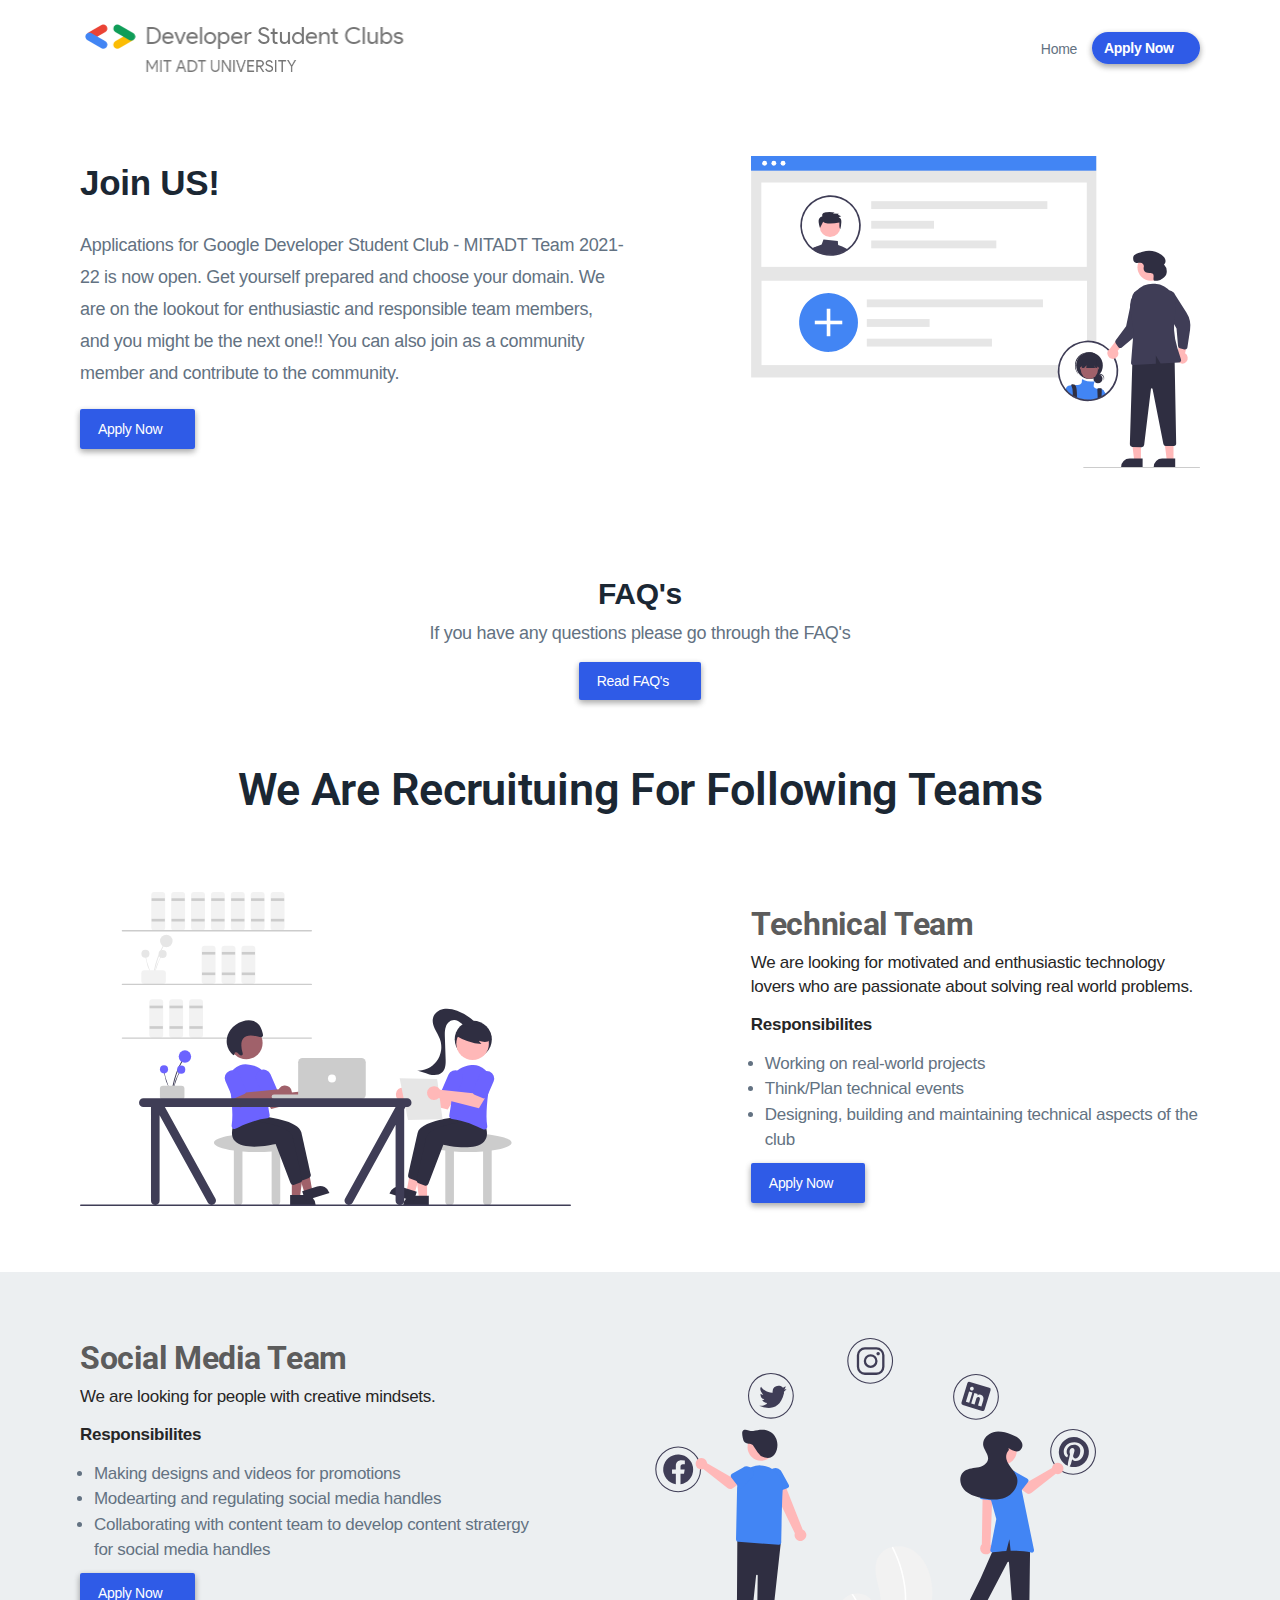
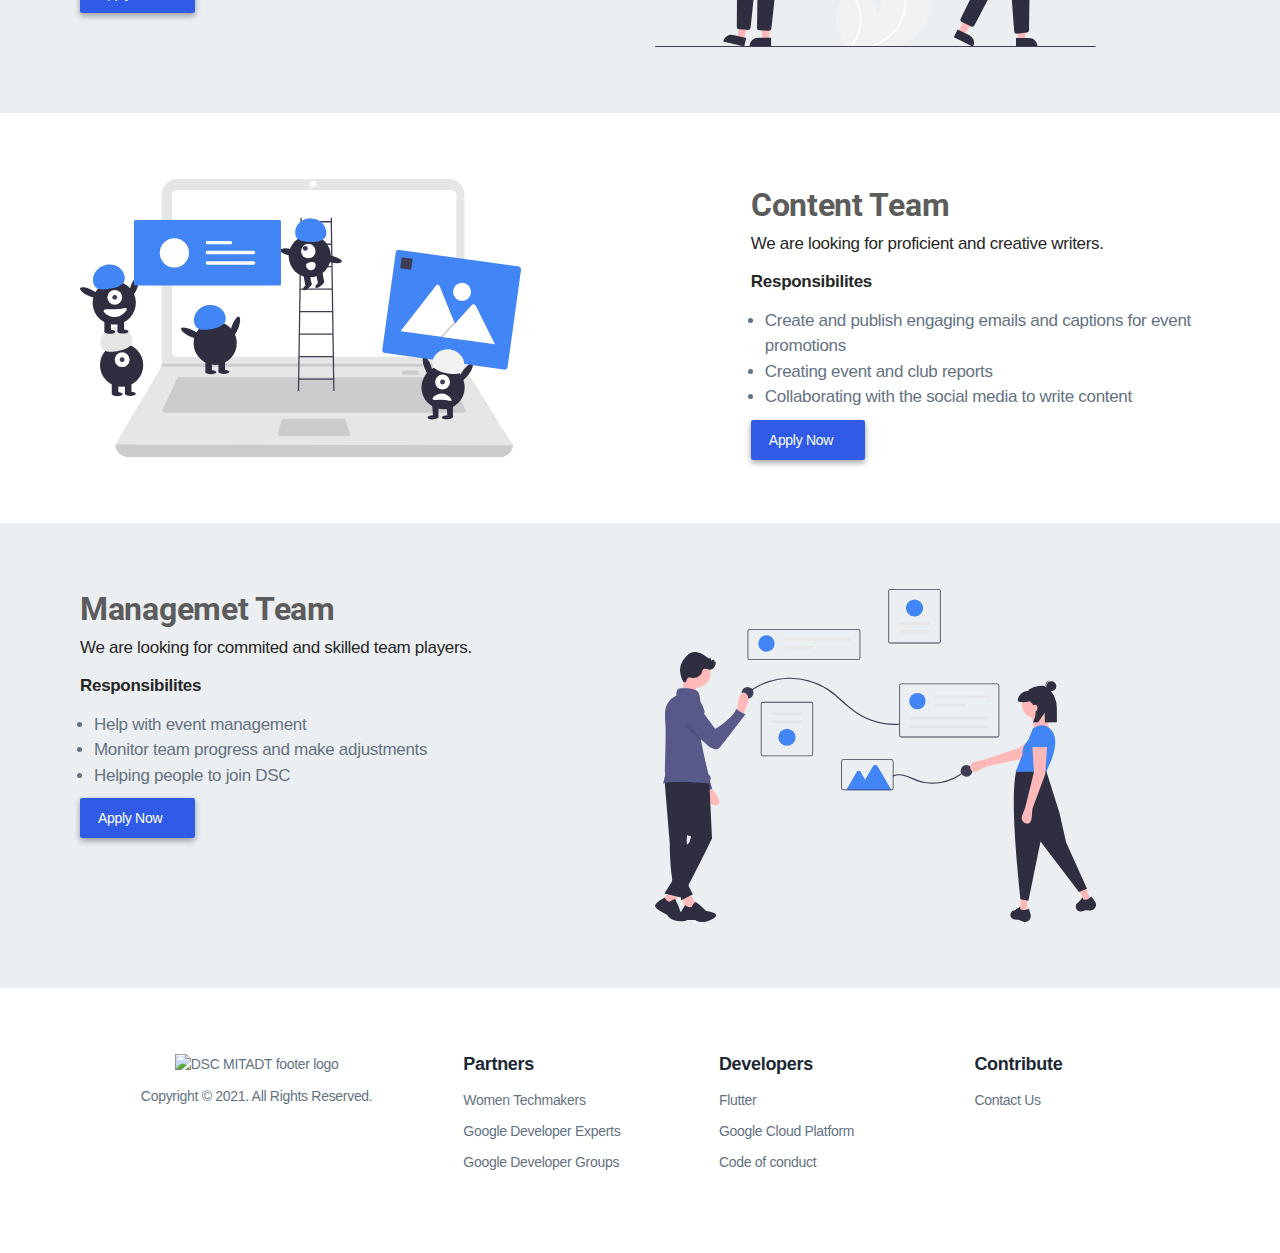
<file: apply.html>
<!DOCTYPE html>
<html lang="en">

<head>
    <meta charset="UTF-8">
    <meta http-equiv="X-UA-Compatible" content="ie=edge">
    <title>GDSC - MITADT</title>
    <meta name="viewport" content="width=device-width, initial-scale=1.0">
    <meta name="author" content="DSC MITADT" />
    <meta name="description"
        content="Google Developer Student Clubs (DSC) is a Google Developers program for university students to learn mobile and web development skills.">
    <meta name="keywords" content="dsc, MITADT, google developers, DSC MITADT" />
    <link href="css/ionicons.min.css" rel="stylesheet">
    <link rel="manifest" href="manifest.json">
    <meta name="theme-color" content="#2F5BE7" />
    <link rel="apple-touch-icon" sizes="144x144" href="images/favicon/apple-touch-icon.png">
    <link rel="icon" type="image/png" sizes="32x32" href="images/favicon/favicon-32.png">
    <link rel="icon" type="image/png" sizes="16x16" href="images/favicon/favicon-16.png">
    <link rel="manifest" href="manifest.json" />
    <link rel="mask-icon" href="/images/safari-pinned-tab.svg" color="#00a300">
    <link rel="shortcut icon" href="/images/favicon.ico">
    <meta name="msapplication-TileColor" content="#2d89ef">
    <meta name="msapplication-config" content="/images/browserconfig.xml">
    <meta name="theme-color" content="#ffffff">
    <link rel="stylesheet" href="css/responsive.css">
    <link rel="stylesheet" href="css/owl.carousel.min.css">
    <link rel="stylesheet" href="css/bootstrap.min.css">
    <link rel="dns-prefetch" href="https://docs.google.com">
    <link href="https://fonts.googleapis.com/css?family=Noto+Sans|Roboto:300,400,500,700" rel="stylesheet">
    <link href='https://fonts.googleapis.com/css?family=Google+Sans:400,500,700|Material+Icons' rel='stylesheet'
        type='text/css'>
    <link rel="stylesheet" href="https://use.fontawesome.com/releases/v5.2.0/css/all.css"
        integrity="sha384-hWVjflwFxL6sNzntih27bfxkr27PmbbK/iSvJ+a4+0owXq79v+lsFkW54bOGbiDQ" crossorigin="anonymous">
    <link rel="stylesheet" href="css/styles.css">
    <link rel="stylesheet" href="css/responsive.css">



    


</head>
<style>
    .section-spacer{
        padding: 66px 0;
    }
    .hero{
        min-height: 480px;
    }
    .content-header p,.content-header ul{
        font-size: 17px;
    }
    .faq p{
        font-size: 18px;
    }
    @media screen and (max-width:768px) {
        .cbtn{
            text-align: center;
        }
       
        
    }
</style>
<body class="x-hidden has-sticky-header">
    <nav class="navbar navbar-expand-lg fixed-top custom-menu custom-menu__light">
        <div class="container">
            <a class="navbar-brand nav-logo" style="color: #606060" href="index.html">
                <img id="logo_img" data-src="images/DSC_MITADT_Logo.png" height="40" class="nav-logo"
                    alt="DSC-MITADT logo">
            </a>
            <button class="navbar-toggler" type="button" data-toggle="collapse" data-target="#navbarSupportedContent"
                aria-controls="navbarSupportedContent" aria-expanded="false" aria-label="Toggle navigation">
                <span class="menu-icon__circle">
                </span>
                <span class="menu-icon">
                    <span class="menu-icon__bar"></span>
                    <span class="menu-icon__bar"></span>
                    <span class="menu-icon__bar"></span>
                </span>
            </button>
            <div class="collapse navbar-collapse" id="navbarSupportedContent">
                <ul class="navbar-nav ml-lg-auto">
                    <li class="nav-item active">
                        <a class="nav-link" href="index.html">Home
                            <span class="sr-only">(current)</span>
                        </a>
                    </li>
                </ul>
                <div class="custom-menu__right">
                    <a href="https://gdscmitadt.typeform.com/to/xsSscNLd" class="event-btn typeform-share"
                                target="_blank" rel="noreferrer" data-mode="popup" data-size="100">Apply Now &nbsp; &nbsp;<i
                                    class="fa fa-check-circle"></i></a>
                </div>
            </div>
        </div>
    </nav>

    <header id="hero" class="hero">
        <div class="container">
            <div class="row align-items-center">
                <div class="col-12 col-sm-6">
                    <div class="hero-content">
                        <div class="hero-title__group">
                            <div class="hero-title">
                                <h1 class="zuri"><br>Join US!<br>
                            </div>
                            <div class="Hero--Subtitle">
                                <p class="lead">Applications for Google Developer Student Club - MITADT Team 2021-22 is now
                                    open. Get yourself prepared and choose your domain. We are on the lookout for
                                    enthusiastic and responsible team members, and you might be the next one!!
                                    You can also join as a community member and contribute to the community.
                                </p>
                            </div>
                        </div>
                            <a href="https://gdscmitadt.typeform.com/to/xsSscNLd" class="hero-button "
                                target="_blank" rel="noreferrer">Apply Now &nbsp; &nbsp;<i
                                    class="fa fa-check-circle"></i></a>
                    </div>
                </div>
                <div class="col-12 col-sm-5 ml-auto">
                    <div class="hero-figure">
                        <img src="images/assets/recruitment/hiring.svg" class="img-fluid w-100"
                            alt="Illustration of diversity in a developer community">
                    </div>
                </div>
            </div>
        </div>
    </header>

    <section class="faq text-center mt-20">
        <h2>FAQ's</h2>
        <p>If you have any questions please go through the FAQ's</p>
        <a href="faq.html" class="hero-button mt-1 d-inline-block"
                             rel="noreferrer">Read FAQ's &nbsp; &nbsp;<i
                                class="fa fa-question-circle"></i></a>
    </section>

    <section id="technologies" class="section-spacer">
        <div class="container">
            <header class="section-header text-center">
                <h2 class="section-title">We are recruituing for following teams</h2>
                <br>
            </header>
            <div class="row align-items-center">
                <div class="col-sm-6">
                    <div class="feature-list-image">
                        <img src="images/assets/recruitment/tech.svg" class="img-fluid" alt="Official android logo"
                            width="100%" height="50%">
                    </div>
                </div>
                <div class="col-sm-5 ml-auto">
                    <div class="feature-list-wrapper">
                        <div class="content-header">
                            <h2 class="content-title">Technical Team</h2>
                            <p>We are looking for motivated and enthusiastic technology lovers who are passionate about
                                solving real world problems.
                            </p>
                            <p><b>Responsibilites</b></p>
                            <ul class="pl-3">
                                <li>Working on real-world projects</li>
                                <li>Think/Plan technical events</li>
                                <li>Designing, building and maintaining technical aspects of the club</li>
                            </ul>
                        </div>
                        <div class="cbtn">
                            <a href="https://gdscmitadt.typeform.com/to/xsSscNLd" class="hero-button "
                                target="_blank" rel="noreferrer">Apply Now &nbsp; &nbsp;<i
                                    class="fa fa-check-circle"></i></a>
                    </div>
                </div>
            </div>
        </div>
    </section>
    <section class="section-spacer bg-very__gray">
        <div class="container">
            <div class="row flex-column-reverse flex-sm-row align-items-cengit ter">
                <div class="col-sm-5 mr-auto">
                    <div class="feature-list-wrapper">
                        <div class="content-header">
                            <h2 class="content-title">Social Media Team</h2>
                            <p>We are looking for people with creative mindsets.
                            </p>
                            <p><b>Responsibilites</b></p>
                            <ul class="pl-3">
                                <li>Making designs and videos for promotions</li>
                                <li>Modearting and regulating social media handles</li>
                                <li>Collaborating with content team to develop content stratergy for social media
                                    handles </li>
                            </ul>
                        </div>
                        <div class="cbtn">
                            <a href="https://gdscmitadt.typeform.com/to/xsSscNLd" class="hero-button "
                                target="_blank" rel="noreferrer">Apply Now &nbsp; &nbsp;<i
                                    class="fa fa-check-circle"></i></a></div>
                    </div>
                </div>
                <div class="col-sm-6">
                    <div class="feature-list-image">
                        <img src="images/assets/recruitment/social.svg" alt="Developer building a progressive web app"
                            class="img-fluid" height="60%" width="90%">
                    </div>
                </div>
            </div>
        </div>
    </section>
    <section id="hip" class="section-spacer">
        <div class="container">
            <div class="row align-items-center">
                <div class="col-sm-6">
                    <div class="feature-list-image">
                        <img src="images/assets/recruitment/content.svg" class="img-fluid"
                            alt="Illustration of data uploading to the cloud" width="90%">
                    </div>
                </div>
                <div class="col-sm-5 ml-auto">
                    <div class="feature-list-wrapper">
                        <div class="content-header">
                            <h2 class="content-title">Content Team</h2>
                            <p>We are looking for proficient and creative writers.
                            </p>
                            <p><b>Responsibilites</b></p>
                            <ul class="pl-3">
                                <li>Create and publish engaging emails and captions for event promotions</li>
                                <li>Creating event and club reports</li>
                                <li>Collaborating with the social media to write content</li>
                            </ul>
                        </div>
                        <div class="cbtn">
                            <a href="https://gdscmitadt.typeform.com/to/xsSscNLd" class="hero-button "
                                target="_blank" rel="noreferrer">Apply Now &nbsp; &nbsp;<i
                                    class="fa fa-check-circle"></i></a>
                    </div>
                </div>
            </div>
        </div>
    </section>

    <section class="section-spacer bg-very__gray">
        <div class="container">
            <div class="row flex-column-reverse flex-sm-row align-items-cengit ter">
                <div class="col-sm-5 mr-auto">
                    <div class="feature-list-wrapper">
                        <div class="content-header">
                            <h2 class="content-title">Managemet Team</h2>
                            <p>We are looking for commited and skilled team players.
                            </p>
                            <p><b>Responsibilites</b></p>
                            <ul class="pl-3">
                                <li>Help with event management</li>
                                <li>Monitor team progress and make adjustments</li>
                                <li>Helping people to join DSC</li>
                            </ul>
                        </div>
                        <div class="cbtn">
                            <a href="https://gdscmitadt.typeform.com/to/xsSscNLd" class="hero-button "
                                target="_blank" rel="noreferrer">Apply Now &nbsp; &nbsp;<i
                                    class="fa fa-check-circle"></i></a>
                        </div>
                    </div>
                </div>
                <div class="col-sm-6">
                    <div class="feature-list-image">
                        <img src="images/assets/recruitment/management.svg" class="img-fluid"
                            alt="Robotic illustration of how many different things it can do" height="60%" width="90%">
                    </div>
                </div>
            </div>
        </div>
    </section>

    
    <script> (function () { var qs, js, q, s, d = document, gi = d.getElementById, ce = d.createElement, gt = d.getElementsByTagName, id = "typef_orm_share", b = "https://embed.typeform.com/"; if (!gi.call(d, id)) { js = ce.call(d, "script"); js.id = id; js.src = b + "embed.js"; q = gt.call(d, "script")[0]; q.parentNode.insertBefore(js, q) } })()</script>

    <!-- <button data-tf-popup="xsSscNLd" style="all:unset;font-family:Helvetica,Arial,sans-serif;display:inline-block;max-width:100%;white-space:nowrap;overflow:hidden;text-overflow:ellipsis;background-color:#0445AF;font-size:20px;border-radius:25px;color:#fff;padding:0 33px;font-weight:bold;height:50px;cursor:pointer;line-height:50px;text-align:center;margin:0;text-decoration:none;">Launch me</button><script src="//embed.typeform.com/next/embed.js"></script> -->







    <footer class="section-spacer footer-section">
        <div class="container">
            <div class="row flex-column-reverse flex-sm-row flex-lg-row">
                <div class="col-md-4 col-12 text-center">
                    <div class="footer-widget first-of-footer-widget">
                        <img data-src="images/DSC_MITADT_Logo.png" class="logo-sm mb-10"
                            alt="DSC MITADT footer logo">
                        <p>Copyright &copy; 2021. All Rights Reserved.</p>
                        <ul class="social-list__inline mt-10">
                            <li>
                                <a href="https://twitter.com/Googledevelop14" target="_blank" rel="noopener">
                                    <i class="fab fa-twitter"></i>
                                </a>
                            </li>
                            
                            <li>
                                <a href="https://www.instagram.com/dsc.mitadt/" target="_blank" rel="noopener">
                                    <i class="fab fa-instagram"></i>
                                </a>
                            </li>
                            <li>
                                <a href="https://www.linkedin.com/company/gdcs-mitadt" target="_blank" rel="noopener">
                                    <i class="fab fa-linkedin"></i>
                                </a>
                            </li>
                            <li>
                                <a href="mailto:dscmitadt30@gmail.com" class="far fa-envelope"></a>
                            </li>
                        </ul>
                    </div>
                </div>
                <div class="col-md-8 col-sm-10">
                    <div class="row">
                        <div class="col-md-4 col-6">
                            <div class="footer-widget">
                                <h4 class="footer-widget__title">Partners</h4>
                                <ul class="list-unstyled">
                                    <li>
                                        <a href="https://www.womentechmakers.com/" target="_blank"
                                            rel="noreferrer">Women Techmakers</a>
                                    </li>
                                    <li>
                                        <a href="https://developers.google.com/experts/" target="_blank"
                                            rel="noreferrer">Google Developer Experts</a>
                                    </li>
                                    <li>
                                        <a href="https://developers.google.com/programs/community/" target="_blank"
                                            rel="noreferrer">Google Developer Groups</a>
                                    </li>
                                </ul>
                            </div>
                        </div>
                        <div class="col-md-4 col-6">
                            <div class="footer-widget">
                                <h4 class="footer-widget__title">Developers</h4>
                                <ul>
                                    <li class="list-unstyled">
                                    <li>
                                        <a href="https://flutter.dev" target="_blank" rel="noreferrer">Flutter</a>
                                    </li>
                                    <li>
                                        <a href="https://console.cloud.google.com/" target="_blank"
                                            rel="noreferrer">Google Cloud Platform</a>
                                    </li>
                                    <li>
                                        <a href="https://developer.android.com/dev-summit/community-guidelines/"
                                            target="_blank" rel="noreferrer">Code of
                                            conduct</a>
                                    </li>
                                </ul>
                            </div>
                        </div>
                        <div class="col-md-4">
                            <div class="footer-widget">
                                <h4 class="footer-widget__title">Contribute</h4>
                                <ul class="list-unstyled">
                                    <!--  -->
                                    <li>
                                        <a href="mailto:dscmitadt30@gmail.com" target="_blank" rel="noreferrer">Contact
                                            Us</a>
                                    </li>
                                </ul>
                            </div>
                        </div>
                    </div>
                </div>
            </div>
        </div>
    </footer>


    <a href="#" id="scroll" style="display: none;"><i class="fas fa-angle-up"></i></a>
    <script>
        function imageIntersectionObserverCallback(imageEntries, observer) {
            imageEntries.forEach(imgEntry => {
                if (imgEntry.isIntersecting) {
                    imgEntry.target.setAttribute('src', imgEntry.target.dataset.src);
                    observer.unobserve(imgEntry.target);
                }
            })
        }
        const imageObserver = new IntersectionObserver(imageIntersectionObserverCallback, { rootMargin: '30px 0px' });
        imageObserver.POLL_INTERVAL = 200;
        imageObserver.USE_MUTATION_OBSERVER = false;
        document.querySelectorAll('img[data-src]').forEach(img => {
            imageObserver.observe(img);
        })
    </script>
    <script>
        function iframeObserverCallback(iframeEntries, observer) {
            iframeEntries.forEach(iframe => {
                if (iframe.isIntersecting && window.matchMedia('(min-width: 450px)').matches) {
                    iframe.target.setAttribute('src', iframe.target.dataset.urllink);
                    observer.unobserve(iframe.target);
                }
            })
        }

        const iframeObserver = new IntersectionObserver(iframeObserverCallback, { rootMargin: '30px 0px' });
        iframeObserver.POLL_INTERVAL = 200;
        iframeObserver.USE_MUTATION_OBSERVER = false;
        document.querySelectorAll('iframe[data-urllink]').forEach(img => {
            iframeObserver.observe(img);
        });

        if ('serviceWorker' in navigator) {
            window.addEventListener('load', function () {
                navigator.serviceWorker.register('service-worker.js')
                    .then(function () {
                        console.log("Service Worker Registered,");
                    });
            }
            );
        }
    </script>
    <script src="js/vendors/jquery.min.js"></script>
    <script src="js/vendors/bootstrap.bundle.min.js"></script>
    <script src="js/vendors/jquery.magnific-popup.min.js"></script>
    <script src="js/vendors/jquery.easing.min.js"></script>
    <script src="js/vendors/swiper.min.js"></script>
    <script src="js/vendors/owl.carousel.min.js"></script>
    <script src="js/custom.js"></script>
</body>

</html>
</file>
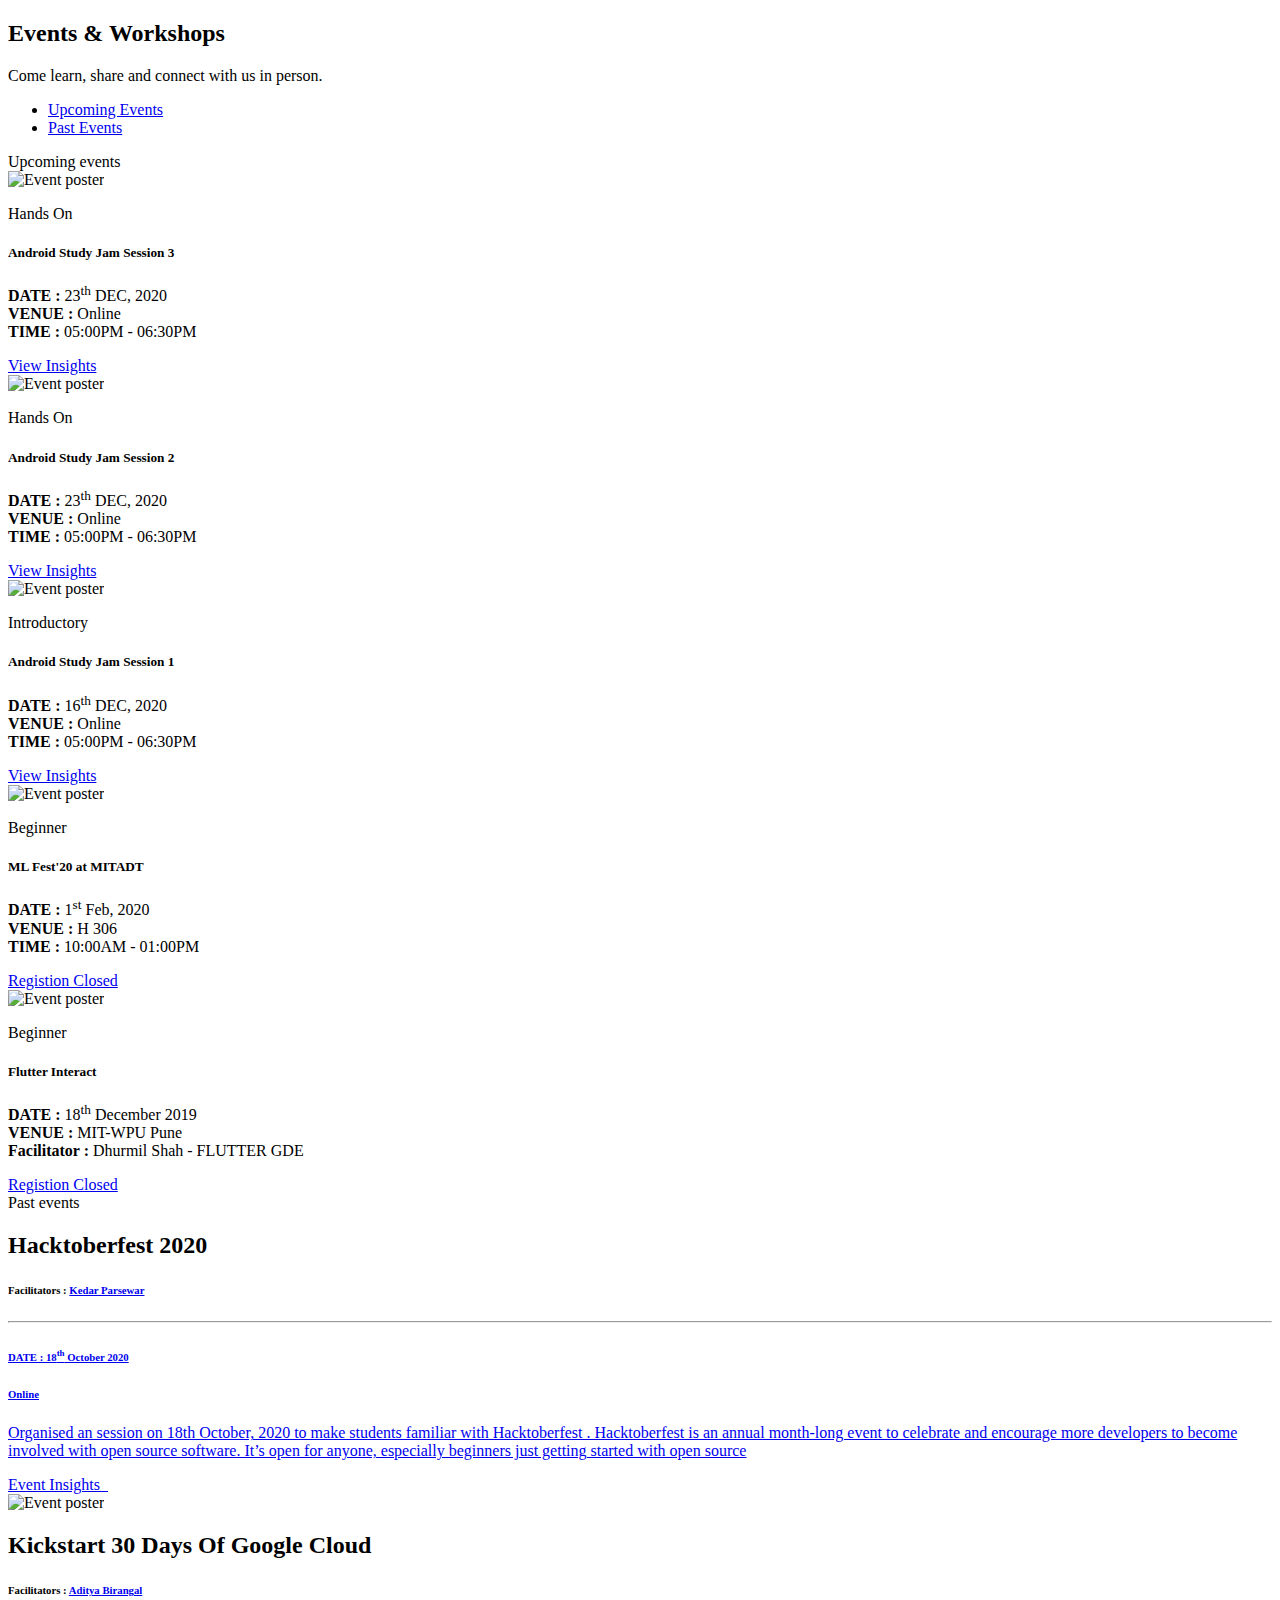
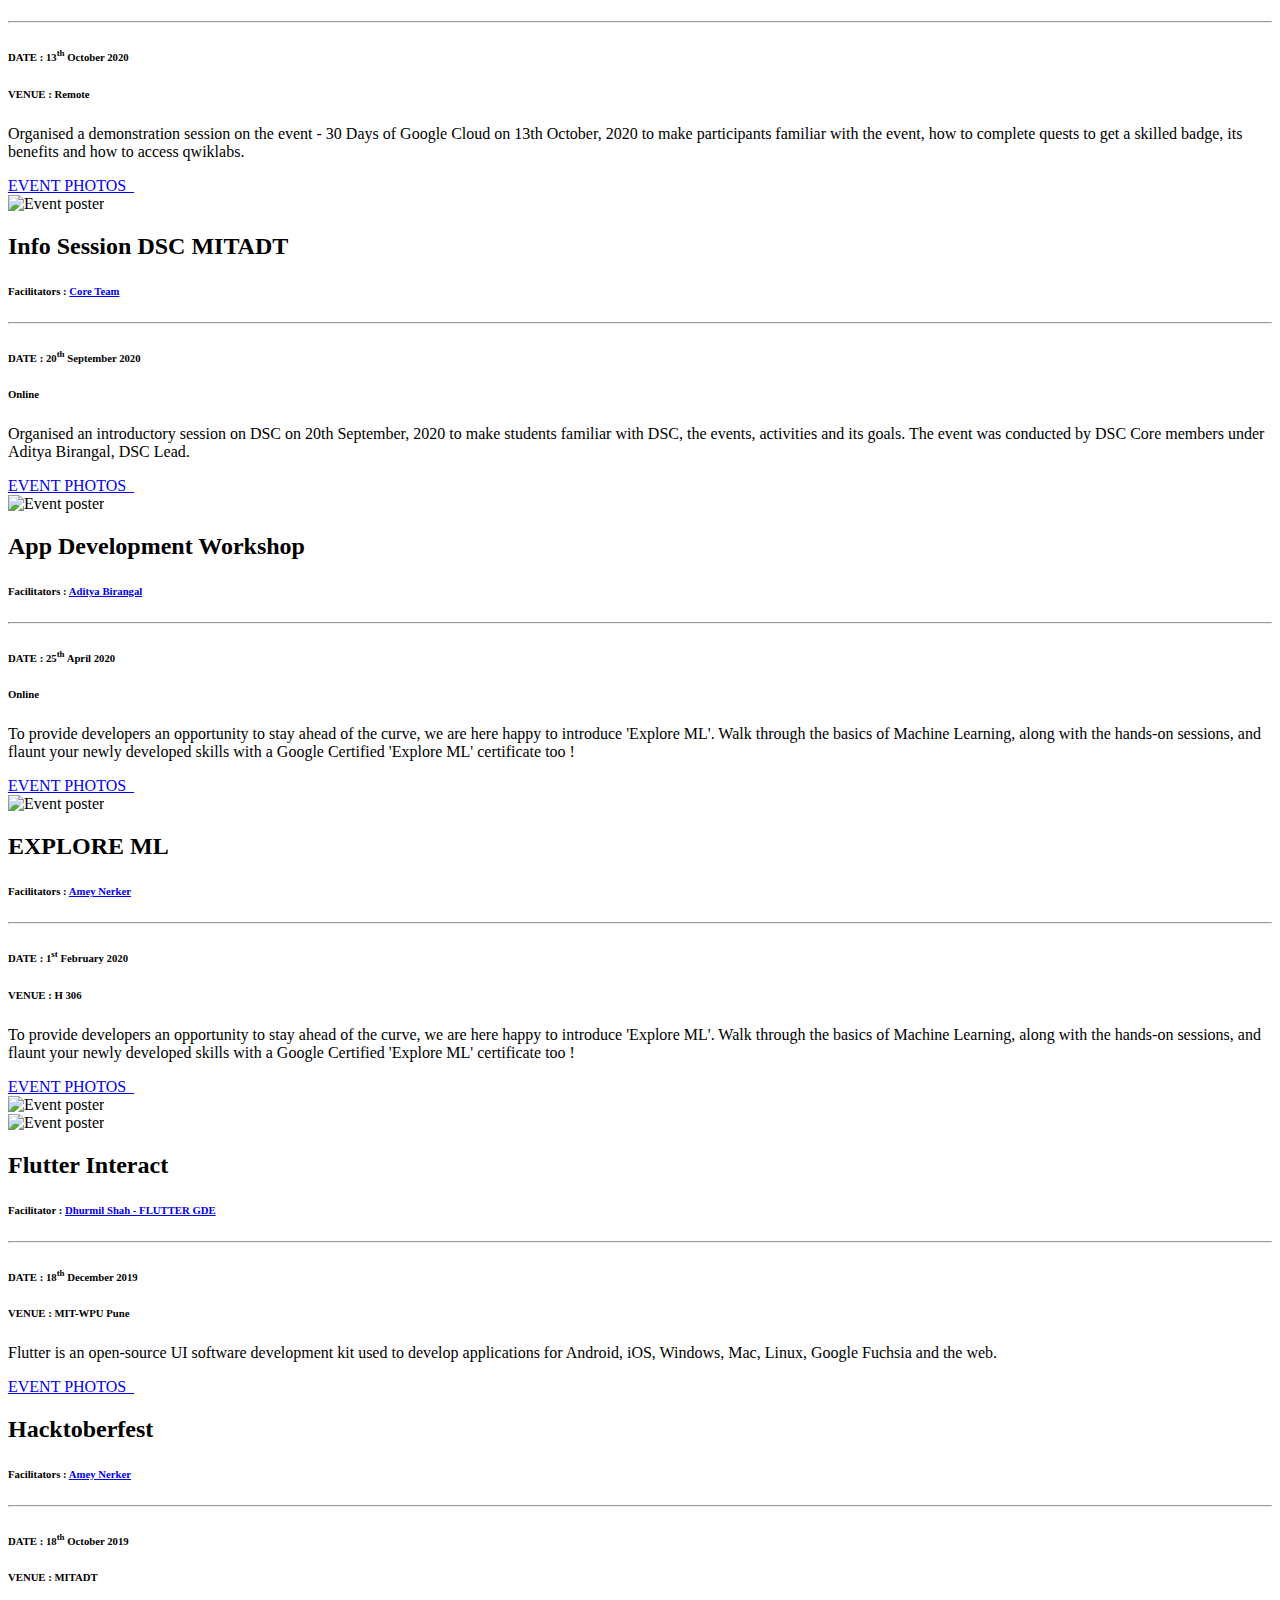
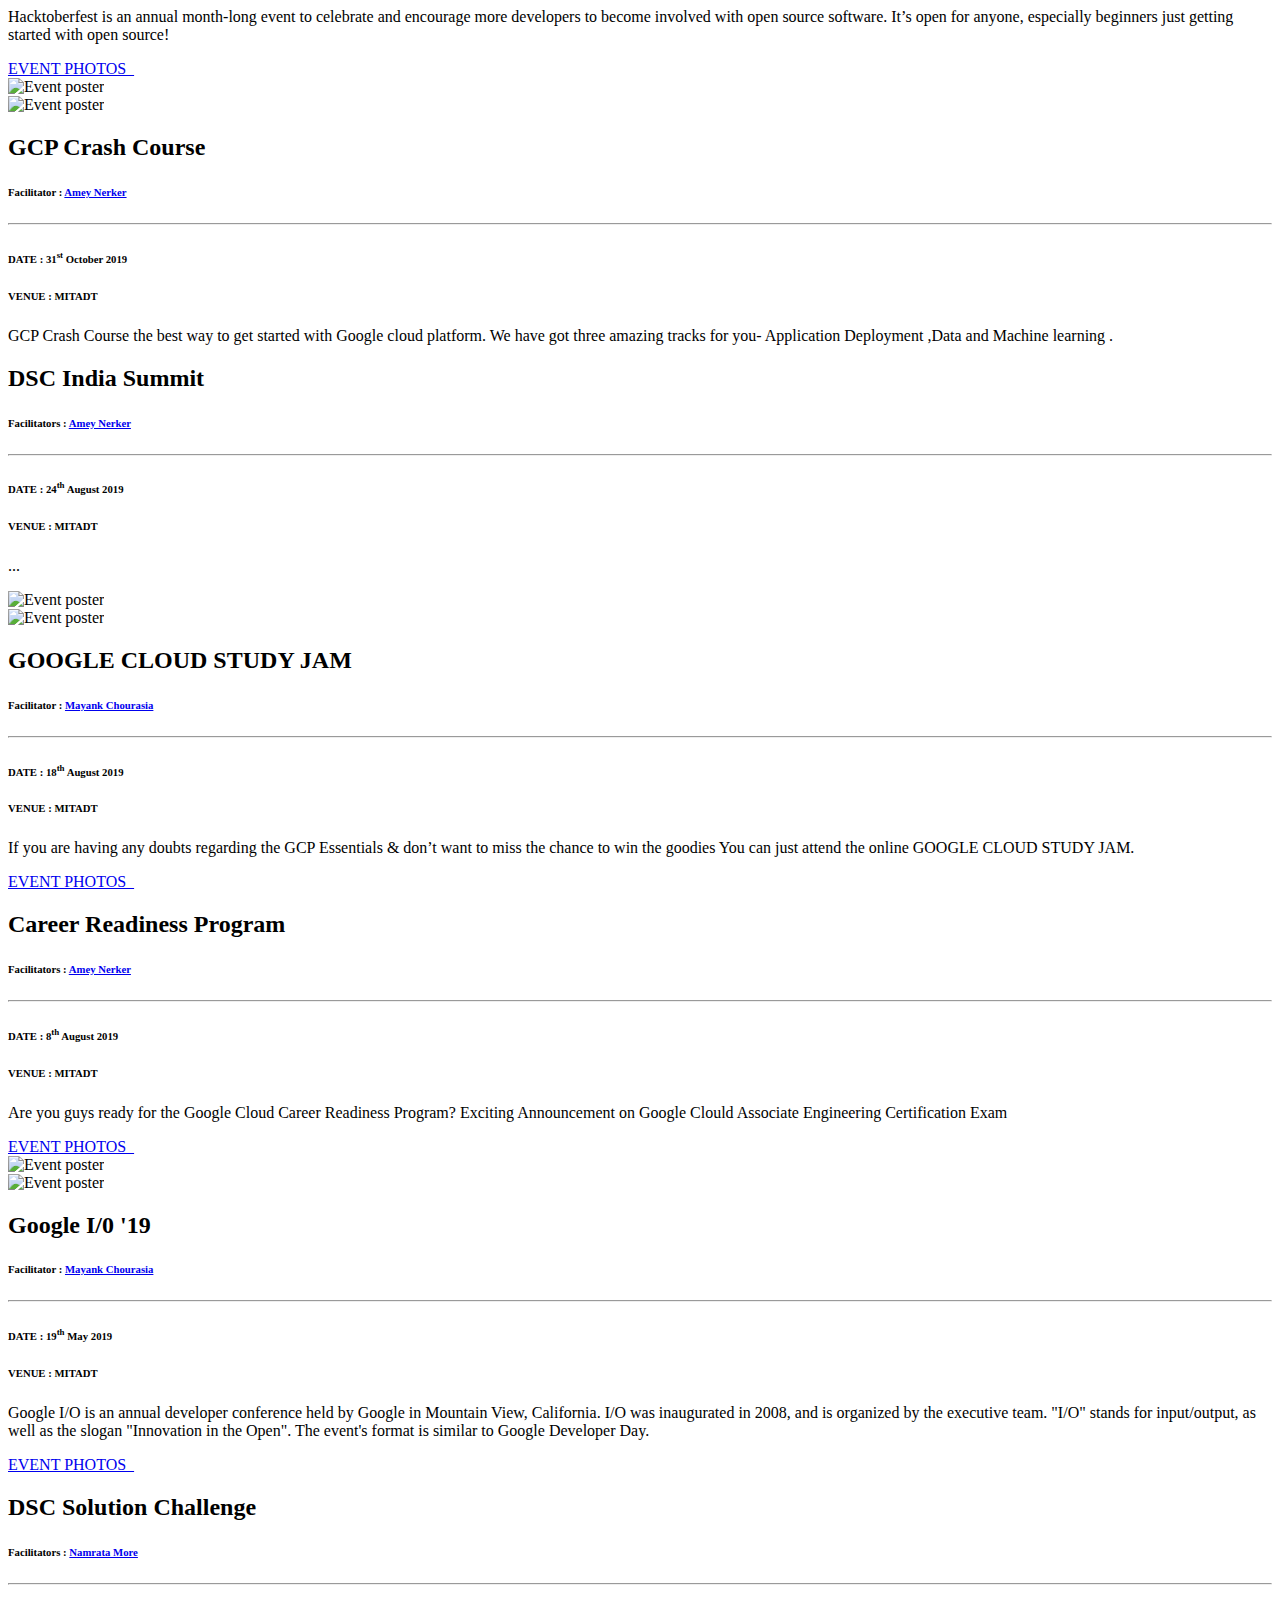
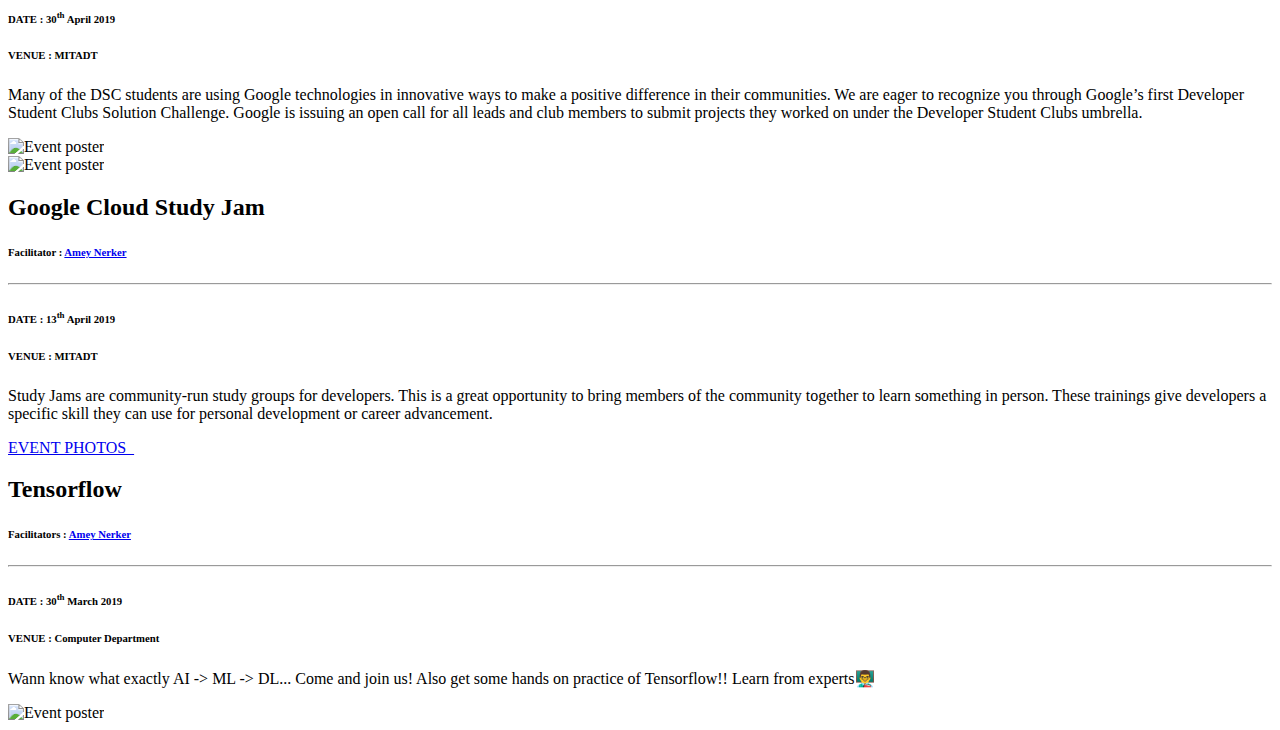
<file: backup.html>
<!DOCTYPE html>
<html lang="en">
<head>
    <meta charset="UTF-8">
    <meta http-equiv="X-UA-Compatible" content="IE=edge">
    <meta name="viewport" content="width=device-width, initial-scale=1.0">
    <title>Document</title>
</head>
<body>

        <!-- Events & Workshops -->
        <section id="workshops" class="section-spacer workshops-section">
            <div class="container">
                <header class="section-header text-center">
                    <h2 class="section-title">Events & Workshops</h2>
                    <p class="section-subtitle">Come learn, share and connect with us in person.</p>
                </header>
    
                <div class="workshops-type-switch">
                    <ul class="nav nav-pills justify-content-center js-tabs">
                        <li class="nav-item">
                            <a class="nav-link active" href="#upcoming">Upcoming Events</a>
                        </li>
                        <li class="nav-item">
                            <a class="nav-link" href="#past">Past Events</a>
                        </li>
                    </ul>
                </div>
                <div class="tab-content">
    
    
    
                    <div class="tab-pane active" id="upcoming" role="tabpanel" aria-labelledby="upcoming">
                        Upcoming events
                        <div class="row">
    
                            <div class="col-md-4 col-12">
                                <div class="card event-card">
                                    <img class="card-img-top" data-src="images/assets/events/Android_Session3.png"
                                        alt="Event poster">
                                    <div class="card-body">
                                        <p class="tagging intermediate float-right">Hands On</p>
                                        <h5 class="card-title">Android Study Jam Session 3</h5>
                                        <p class="card-text">
                                            <strong>DATE :</strong> 23<sup>th</sup> DEC, 2020 <br>
                                            <strong>VENUE :</strong> Online<br>
                                            <strong>TIME :</strong> 05:00PM - 06:30PM
                                        </p>
                                        <a href="https://bit.ly/ASJsession3" target="_blank" class="button float-right">
                                            View Insights</a>
                                    </div>
                                </div>
                            </div>
    
                            <div class="col-md-4 col-12">
                                <div class="card event-card">
                                    <img class="card-img-top" data-src="images/assets/events/Android_Session2.png"
                                        alt="Event poster">
                                    <div class="card-body">
                                        <p class="tagging intermediate float-right">Hands On</p>
                                        <h5 class="card-title">Android Study Jam Session 2</h5>
                                        <p class="card-text">
                                            <strong>DATE :</strong> 23<sup>th</sup> DEC, 2020 <br>
                                            <strong>VENUE :</strong> Online<br>
                                            <strong>TIME :</strong> 05:00PM - 06:30PM
                                        </p>
                                        <a href="https://bit.ly/ASJsession2" target="_blank" class="button float-right">
                                            View Insights</a>
                                    </div>
                                </div>
                            </div>
    
                            <div class="col-md-4 col-12">
                                <div class="card event-card">
                                    <img class="card-img-top" data-src="images/assets/events/android.jpg"
                                        alt="Event poster">
                                    <div class="card-body">
                                        <p class="tagging intermediate float-right">Introductory</p>
                                        <h5 class="card-title">Android Study Jam Session 1</h5>
                                        <p class="card-text">
                                            <strong>DATE :</strong> 16<sup>th</sup> DEC, 2020 <br>
                                            <strong>VENUE :</strong> Online<br>
                                            <strong>TIME :</strong> 05:00PM - 06:30PM
                                        </p>
                                        <a href="https://bit.ly/ASJsession1" target="_blank" class="button float-right">View
                                            Insights</a>
                                    </div>
                                </div>
                            </div>
    
    
    
                            <div class="col-md-4 col-12">
                                <div class="card event-card">
                                    <img class="card-img-top" data-src="images/assets/events/ML.png" alt="Event poster">
                                    <div class="card-body">
                                        <p class="tagging intermediate float-right">Beginner</p>
                                        <h5 class="card-title">ML Fest'20 at MITADT</h5>
                                        <p class="card-text">
                                            <strong>DATE :</strong> 1<sup>st</sup> Feb, 2020 <br>
                                            <strong>VENUE :</strong> H 306<br>
                                            <strong>TIME :</strong> 10:00AM - 01:00PM
                                        </p>
                                        <a href="CurrentEvent.html" target="_blank" class="button float-right">Registion
                                            Closed</a>
                                    </div>
                                </div>
                            </div>
    
                            <div class="col-md-4 col-12">
                                <div class="card event-card">
                                    <img class="card-img-top" data-src="images/assets/events/Flutter.png"
                                        alt="Event poster">
                                    <div class="card-body">
                                        <p class="tagging intermediate float-right">Beginner</p>
                                        <h5 class="card-title">Flutter Interact</h5>
                                        <p class="card-text">
                                            <strong>DATE :</strong> 18<sup>th</sup> December 2019<br>
                                            <strong>VENUE :</strong> MIT-WPU Pune<br>
                                            <strong>Facilitator :</strong> Dhurmil Shah - FLUTTER GDE
                                        </p>
                                        <a href="CurrentEvent.html" target="_blank" class="button float-right">Registion
                                            Closed</a>
                                    </div>
                                </div>
                            </div>
    
                        </div>
                    </div>
    
    
                    Past events
                    <div class="tab-pane" id="past" role="tabpanel" aria-labelledby="past">
    
                        <section class="section-spacer bg-very__gray">
                            <div class="container">
                                <div class="row align-items-center">
                                    <div class="col-sm-5 ml-auto">
                                        <div class="feature-list-wrapper">
                                            <div class="content-header">
                                                <h2 class="content-title">Hacktoberfest 2020
                                                </h2>
                                                <h6>Facilitators : <a href="#">Kedar Parsewar</h6>
                                                <hr>
                                                <h6>DATE : 18<sup>th</sup> October 2020</h6>
                                                <h6>Online</h6>
                                                <p>
                                                    Organised an session on 18th October, 2020 to make students familiar
                                                    with Hacktoberfest . Hacktoberfest is an annual month-long event to
                                                    celebrate and encourage more developers to become involved with open
                                                    source software. It’s open for anyone,
                                                    especially beginners just getting started with open source
                                                </p>
                                            </div>
                                            <a href="https://dsc.community.dev/events/details/developer-student-clubs-mit-academy-of-engineering-presents-hacktoberfest-open-source-for-beginners/"
                                                class="past-event" target="_blank" rel="noopener">Event
                                                Insights&nbsp;&nbsp;<i class="fas fa-camera"></i></a>
                                        </div>
                                    </div>
                                    <div class="col-sm-6">
                                        <img class="card-img-top" data-src="images/assets/events/HacktoberfestImage.jpeg"
                                            alt="Event poster">
                                    </div>
                                </div>
                            </div>
    
                        </section>
    
                        <section class="section-spacer ">
                            <div class="container">
                                <div class="row align-items-center">
                                    <div class="col-sm-5 ml-auto">
                                        <div class="feature-list-wrapper">
                                            <div class="content-header">
                                                <h2 class="content-title"> Kickstart 30 Days Of Google Cloud</h2>
                                                <h6>Facilitators : <a href="#">Aditya Birangal</a></h6>
                                                <hr>
                                                <h6>DATE : 13<sup>th</sup> October 2020</h6>
                                                <h6>VENUE : Remote</h6>
                                                <p>Organised a demonstration session on the event - 30 Days of Google Cloud
                                                    on 13th October, 2020 to make participants familiar with the event, how
                                                    to complete quests to get a skilled badge, its benefits and how to
                                                    access qwiklabs.</p>
                                            </div>
                                            <a href="https://drive.google.com/drive/folders/1bgXiYn1QLelUygsieHqC0hCdZw4qauds"
                                                class="past-event" target="_blank" rel="noopener">EVENT PHOTOS&nbsp;&nbsp;<i
                                                    class="fas fa-camera"></i></a>
                                        </div>
                                    </div>
                                    <div class="col-sm-6">
                                        <img class="card-img-top" data-src="images/assets/events/Kickstart_ Event-19.jpg"
                                            alt="Event poster">
                                    </div>
                                </div>
                            </div>
    
                        </section>
    
                        <section class="section-spacer bg-very__gray">
                            <div class="container">
                                <div class="row align-items-center">
                                    <div class="col-sm-5 ml-auto">
                                        <div class="feature-list-wrapper">
                                            <div class="content-header">
                                                <h2 class="content-title">Info Session DSC MITADT</h2>
                                                <h6>Facilitators : <a href="#">Core Team</a></h6>
                                                <hr>
                                                <h6>DATE : 20<sup>th</sup> September 2020</h6>
                                                <h6>Online</h6>
                                                <p>
                                                    Organised an introductory session on DSC on 20th September, 2020 to make
                                                    students familiar with DSC, the events, activities and its goals. The
                                                    event was conducted by DSC Core members under Aditya Birangal, DSC Lead.
                                                </p>
                                            </div>
                                            <a href="https://drive.google.com/open?id=13ZBnCrgvoc5arRthpe8AmTfu0zbIH427"
                                                class="past-event" target="_blank" rel="noopener">EVENT PHOTOS&nbsp;&nbsp;<i
                                                    class="fas fa-camera"></i></a>
                                        </div>
                                    </div>
                                    <div class="col-sm-6">
                                        <img class="card-img-top" data-src="images/assets/events/Info_seesion.jpeg"
                                            alt="Event poster">
                                    </div>
                                </div>
                            </div>
    
                        </section>
    
                        <section class="section-spacer">
                            <div class="container">
                                <div class="row align-items-center">
                                    <div class="col-sm-5 ml-auto">
                                        <div class="feature-list-wrapper">
                                            <div class="content-header">
                                                <h2 class="content-title">App Development Workshop</h2>
                                                <h6>Facilitators : <a href="#">Aditya Birangal</a></h6>
                                                <hr>
                                                <h6>DATE : 25<sup>th</sup> April 2020</h6>
                                                <h6>Online</h6>
                                                <p>To provide developers an opportunity to stay ahead of the curve, we are
                                                    here happy to introduce 'Explore ML'.
                                                    Walk through the basics of Machine Learning, along with the hands-on
                                                    sessions, and flaunt your newly developed skills with a Google Certified
                                                    'Explore ML' certificate too !</p>
                                            </div>
                                            <a href="https://drive.google.com/open?id=13ZBnCrgvoc5arRthpe8AmTfu0zbIH427"
                                                class="past-event" target="_blank" rel="noopener">EVENT PHOTOS&nbsp;&nbsp;<i
                                                    class="fas fa-camera"></i></a>
                                        </div>
                                    </div>
                                    <div class="col-sm-6">
                                        <img class="card-img-top" data-src="images/assets/events/FlutterWorkshop.png"
                                            alt="Event poster">
                                    </div>
                                </div>
                            </div>
                        </section>
    
                        <section id="hi" class="section-spacer bg-very__gray">
                            <div class="container">
                                <div class="row align-items-center">
                                    <div class="col-sm-5 ml-auto">
                                        <div class="feature-list-wrapper">
                                            <div class="content-header">
                                                <h2 class="content-title">EXPLORE ML</h2>
                                                <h6>Facilitators : <a href="#">Amey Nerker</a></h6>
                                                <hr>
                                                <h6>DATE : 1<sup>st</sup> February 2020</h6>
                                                <h6>VENUE : H 306</h6>
                                                <p>To provide developers an opportunity to stay ahead of the curve, we are
                                                    here happy to introduce 'Explore ML'.
                                                    Walk through the basics of Machine Learning, along with the hands-on
                                                    sessions, and flaunt your newly developed skills with a Google Certified
                                                    'Explore ML' certificate too !</p>
                                            </div>
                                            <a href="https://drive.google.com/open?id=13ZBnCrgvoc5arRthpe8AmTfu0zbIH427"
                                                class="past-event" target="_blank" rel="noopener">EVENT PHOTOS&nbsp;&nbsp;<i
                                                    class="fas fa-camera"></i></a>
                                        </div>
                                    </div>
                                    <div class="col-sm-6">
                                        <img class="card-img-top" data-src="images/assets/events/ML.png" alt="Event poster">
                                    </div>
                                </div>
                            </div>
                        </section>
    
                        <section class="section-spacer">
                            <div class="container">
                                <div class="row flex-column-reverse flex-sm-row align-items-cengit ter">
                                    <div class="col-sm-6">
                                        <div class="feature-list-image">
                                            <img class="card-img-top" data-src="images/assets/events/Flutter.png"
                                                alt="Event poster">
                                        </div>
                                    </div>
                                    <div class="col-sm-5 mr-auto">
                                        <div class="feature-list-wrapper">
                                            <div class="content-header">
                                                <h2 class="content-title">Flutter Interact</h2>
                                                <h6>Facilitator : <a href="#">Dhurmil Shah - FLUTTER GDE</a></h6>
                                                <hr>
                                                <h6>DATE : 18<sup>th</sup> December 2019</h6>
                                                <h6>VENUE : MIT-WPU Pune</h6>
                                                <p>Flutter is an open-source UI software development kit used to develop
                                                    applications for Android, iOS, Windows, Mac, Linux, Google Fuchsia and
                                                    the web.</p>
                                            </div>
                                            <a href="https://drive.google.com/open?id=1nvPqaYJhmNaYPpS1XFli0G4YbN9nZd-m"
                                                class="past-event" target="_blank" rel="noopener">EVENT PHOTOS&nbsp;&nbsp;<i
                                                    class="fas fa-camera"></i></a>
    
                                        </div>
                                    </div>
                                </div>
                            </div>
                        </section>
    
                        <section id="hi" class="section-spacer bg-very__gray">
                            <div class="container">
                                <div class="row align-items-center">
                                    <div class="col-sm-5 ml-auto">
                                        <div class="feature-list-wrapper">
                                            <div class="content-header">
                                                <h2 class="content-title">Hacktoberfest</h2>
                                                <h6>Facilitators : <a href="#">Amey Nerker</a></h6>
                                                <hr>
                                                <h6>DATE : 18<sup>th</sup> October 2019</h6>
                                                <h6>VENUE : MITADT</h6>
                                                <p>Hacktoberfest is an annual month-long event to celebrate and encourage
                                                    more developers to become involved with open source software. It’s open
                                                    for anyone, especially beginners just getting started with open source!
                                                </p>
                                            </div>
                                            <a href="https://drive.google.com/drive/folders/1-bM0ZxMF53TZeBbxFEMAt-UV8YC7Uygy?usp=sharing"
                                                class="past-event" target="_blank" rel="noopener">EVENT PHOTOS&nbsp;&nbsp;<i
                                                    class="fas fa-camera"></i></a>
                                        </div>
                                    </div>
                                    <div class="col-sm-6">
                                        <img class="card-img-top" data-src="images/assets/events/octo.png"
                                            alt="Event poster">
                                    </div>
                                </div>
                            </div>
                        </section>
    
                        <section class="section-spacer">
                            <div class="container">
                                <div class="row flex-column-reverse flex-sm-row align-items-cengit ter">
                                    <div class="col-sm-6">
                                        <div class="feature-list-image">
                                            <img class="card-img-top" data-src="images/assets/events/gcp.png"
                                                alt="Event poster">
                                        </div>
                                    </div>
                                    <div class="col-sm-5 mr-auto">
                                        <div class="feature-list-wrapper">
                                            <div class="content-header">
                                                <h2 class="content-title">GCP Crash Course</h2>
                                                <h6>Facilitator : <a href="#">Amey Nerker</a></h6>
                                                <hr>
                                                <h6>DATE : 31<sup>st</sup> October 2019</h6>
                                                <h6>VENUE : MITADT</h6>
                                                <p>GCP Crash Course the best way to get started with Google cloud platform.
                                                    We have got three amazing tracks for you- Application Deployment ,Data
                                                    and Machine learning .</p>
                                            </div>
                                        </div>
                                    </div>
                                </div>
                            </div>
                        </section>
    
                        <section id="hi" class="section-spacer bg-very__gray">
                            <div class="container">
                                <div class="row align-items-center">
                                    <div class="col-sm-5 ml-auto">
                                        <div class="feature-list-wrapper">
                                            <div class="content-header">
                                                <h2 class="content-title">DSC India Summit</h2>
                                                <h6>Facilitators : <a href="#">Amey Nerker</a></h6>
                                                <hr>
                                                <h6>DATE : 24<sup>th</sup> August 2019</h6>
                                                <h6>VENUE : MITADT</h6>
                                                <p>...</p>
                                            </div>
                                        </div>
                                    </div>
                                    <div class="col-sm-6">
                                        <img class="card-img-top" data-src="images/assets/events/IndiaSummit.png"
                                            alt="Event poster">
                                    </div>
                                </div>
                            </div>
                        </section>
    
                        <section class="section-spacer">
                            <div class="container">
                                <div class="row flex-column-reverse flex-sm-row align-items-cengit ter">
                                    <div class="col-sm-6">
                                        <div class="feature-list-image">
                                            <img class="card-img-top" data-src="images/assets/events/Clould.png"
                                                alt="Event poster">
                                        </div>
                                    </div>
                                    <div class="col-sm-5 mr-auto">
                                        <div class="feature-list-wrapper">
                                            <div class="content-header">
                                                <h2 class="content-title">GOOGLE CLOUD STUDY JAM</h2>
                                                <h6>Facilitator : <a href="#">Mayank Chourasia</a></h6>
                                                <hr>
                                                <h6>DATE : 18<sup>th</sup> August 2019</h6>
                                                <h6>VENUE : MITADT</h6>
                                                <p>If you are having any doubts regarding the GCP Essentials & don’t want to
                                                    miss the chance to win the goodies You can just attend the online GOOGLE
                                                    CLOUD STUDY JAM.</p>
                                            </div>
                                            <a href="https://drive.google.com/open?id=1UZ76L_84otieUVEptz7GEXmVC8jep994"
                                                class="past-event" target="_blank" rel="noopener">EVENT PHOTOS&nbsp;&nbsp;<i
                                                    class="fas fa-camera"></i></a>
                                        </div>
                                    </div>
                                </div>
                            </div>
                        </section>
    
                        <section id="hi" class="section-spacer bg-very__gray">
                            <div class="container">
                                <div class="row align-items-center">
                                    <div class="col-sm-5 ml-auto">
                                        <div class="feature-list-wrapper">
                                            <div class="content-header">
                                                <h2 class="content-title">Career Readiness Program</h2>
                                                <h6>Facilitators : <a href="#">Amey Nerker</a></h6>
                                                <hr>
                                                <h6>DATE : 8<sup>th</sup> August 2019</h6>
                                                <h6>VENUE : MITADT</h6>
                                                <p>Are you guys ready for the Google Cloud Career Readiness Program?
                                                    Exciting Announcement on Google Clould Associate Engineering
                                                    Certification Exam
                                                </p>
                                            </div>
                                            <a href="https://drive.google.com/open?id=1EU-uj6pVkQjpJKBeMp3yddRVCY8q3wAZ"
                                                class="past-event" target="_blank" rel="noopener">EVENT PHOTOS&nbsp;&nbsp;<i
                                                    class="fas fa-camera"></i></a>
                                        </div>
                                    </div>
                                    <div class="col-sm-6">
                                        <img class="card-img-top" data-src="images/assets/events/CRP.png"
                                            alt="Event poster">
                                    </div>
                                </div>
                            </div>
                        </section>
    
                        <section class="section-spacer">
                            <div class="container">
                                <div class="row flex-column-reverse flex-sm-row align-items-cengit ter">
                                    <div class="col-sm-6">
                                        <div class="feature-list-image">
                                            <img class="card-img-top" data-src="images/assets/events/Google_Extended.png"
                                                alt="Event poster">
                                        </div>
                                    </div>
                                    <div class="col-sm-5 mr-auto">
                                        <div class="feature-list-wrapper">
                                            <div class="content-header">
                                                <h2 class="content-title">Google I/0 '19</h2>
                                                <h6>Facilitator : <a href="#">Mayank Chourasia</a></h6>
                                                <hr>
                                                <h6>DATE : 19<sup>th</sup> May 2019</h6>
                                                <h6>VENUE : MITADT</h6>
                                                <p>Google I/O is an annual developer conference held by Google in Mountain
                                                    View, California. I/O was inaugurated in 2008, and is organized by the
                                                    executive team. "I/O" stands for input/output, as well as the slogan
                                                    "Innovation in the Open". The event's format is similar to Google
                                                    Developer Day.</p>
                                            </div>
                                            <a href="https://drive.google.com/open?id=1COXcqJWXGNrf-iBTVht0ax5Rsk-WIsTG"
                                                class="past-event" target="_blank" rel="noopener">EVENT PHOTOS&nbsp;&nbsp;<i
                                                    class="fas fa-camera"></i></a>
                                        </div>
                                    </div>
                                </div>
                            </div>
                        </section>
    
                        <section id="hi" class="section-spacer bg-very__gray">
                            <div class="container">
                                <div class="row align-items-center">
                                    <div class="col-sm-5 ml-auto">
                                        <div class="feature-list-wrapper">
                                            <div class="content-header">
                                                <h2 class="content-title">DSC Solution Challenge</h2>
                                                <h6>Facilitators : <a href="#">Namrata More</a></h6>
                                                <hr>
                                                <h6>DATE : 30<sup>th</sup> April 2019</h6>
                                                <h6>VENUE : MITADT</h6>
                                                <p>Many of the DSC students are using Google technologies in innovative ways
                                                    to make a positive difference in their communities.
                                                    We are eager to recognize you through Google’s first
                                                    Developer Student Clubs Solution Challenge.
                                                    Google is issuing an open call for all leads and club members to submit
                                                    projects they worked on under the Developer Student Clubs umbrella. </p>
                                            </div>
                                        </div>
                                    </div>
                                    <div class="col-sm-6">
                                        <img class="card-img-top" data-src="images/assets/events/Solution.png"
                                            alt="Event poster">
                                    </div>
                                </div>
                            </div>
                        </section>
    
                        <section class="section-spacer">
                            <div class="container">
                                <div class="row flex-column-reverse flex-sm-row align-items-cengit ter">
                                    <div class="col-sm-6">
                                        <div class="feature-list-image">
                                            <img class="card-img-top" data-src="images/assets/events/JAM.png"
                                                alt="Event poster">
                                        </div>
                                    </div>
                                    <div class="col-sm-5 mr-auto">
                                        <div class="feature-list-wrapper">
                                            <div class="content-header">
                                                <h2 class="content-title">Google Cloud Study Jam</h2>
                                                <h6>Facilitator : <a href="#">Amey Nerker</a></h6>
                                                <hr>
                                                <h6>DATE : 13<sup>th</sup> April 2019</h6>
                                                <h6>VENUE : MITADT</h6>
                                                <p>Study Jams are community-run study groups for developers. This is a great
                                                    opportunity to bring members of the community together to learn
                                                    something in person. These trainings give developers a specific skill
                                                    they can use for personal development or career advancement.</p>
                                            </div>
                                            <a href="https://drive.google.com/open?id=1UZ76L_84otieUVEptz7GEXmVC8jep994"
                                                class="past-event" target="_blank" rel="noopener">EVENT PHOTOS&nbsp;&nbsp;<i
                                                    class="fas fa-camera"></i></a>
                                        </div>
                                    </div>
                                </div>
                            </div>
                        </section>
    
                        <section id="hi" class="section-spacer bg-very__gray">
                            <div class="container">
                                <div class="row align-items-center">
                                    <div class="col-sm-5 ml-auto">
                                        <div class="feature-list-wrapper">
                                            <div class="content-header">
                                                <h2 class="content-title">Tensorflow</h2>
                                                <h6>Facilitators : <a href="#">Amey Nerker</a></h6>
                                                <hr>
                                                <h6>DATE : 30<sup>th</sup> March 2019</h6>
                                                <h6>VENUE : Computer Department</h6>
                                                <p>Wann know what exactly AI -> ML -> DL... Come and join us!
                                                    Also get some hands on practice of Tensorflow!! Learn from experts👨‍🏫
                                                </p>
                                            </div>
                                        </div>
                                    </div>
                                    <div class="col-sm-6">
                                        <img class="card-img-top" data-src="images/assets/events/Tensor.png"
                                            alt="Event poster">
                                    </div>
                                </div>
                            </div>
                        </section>
    
                    </div>
    
                </div>
            </div>
        </section>

    
</body>
</html>
</file>
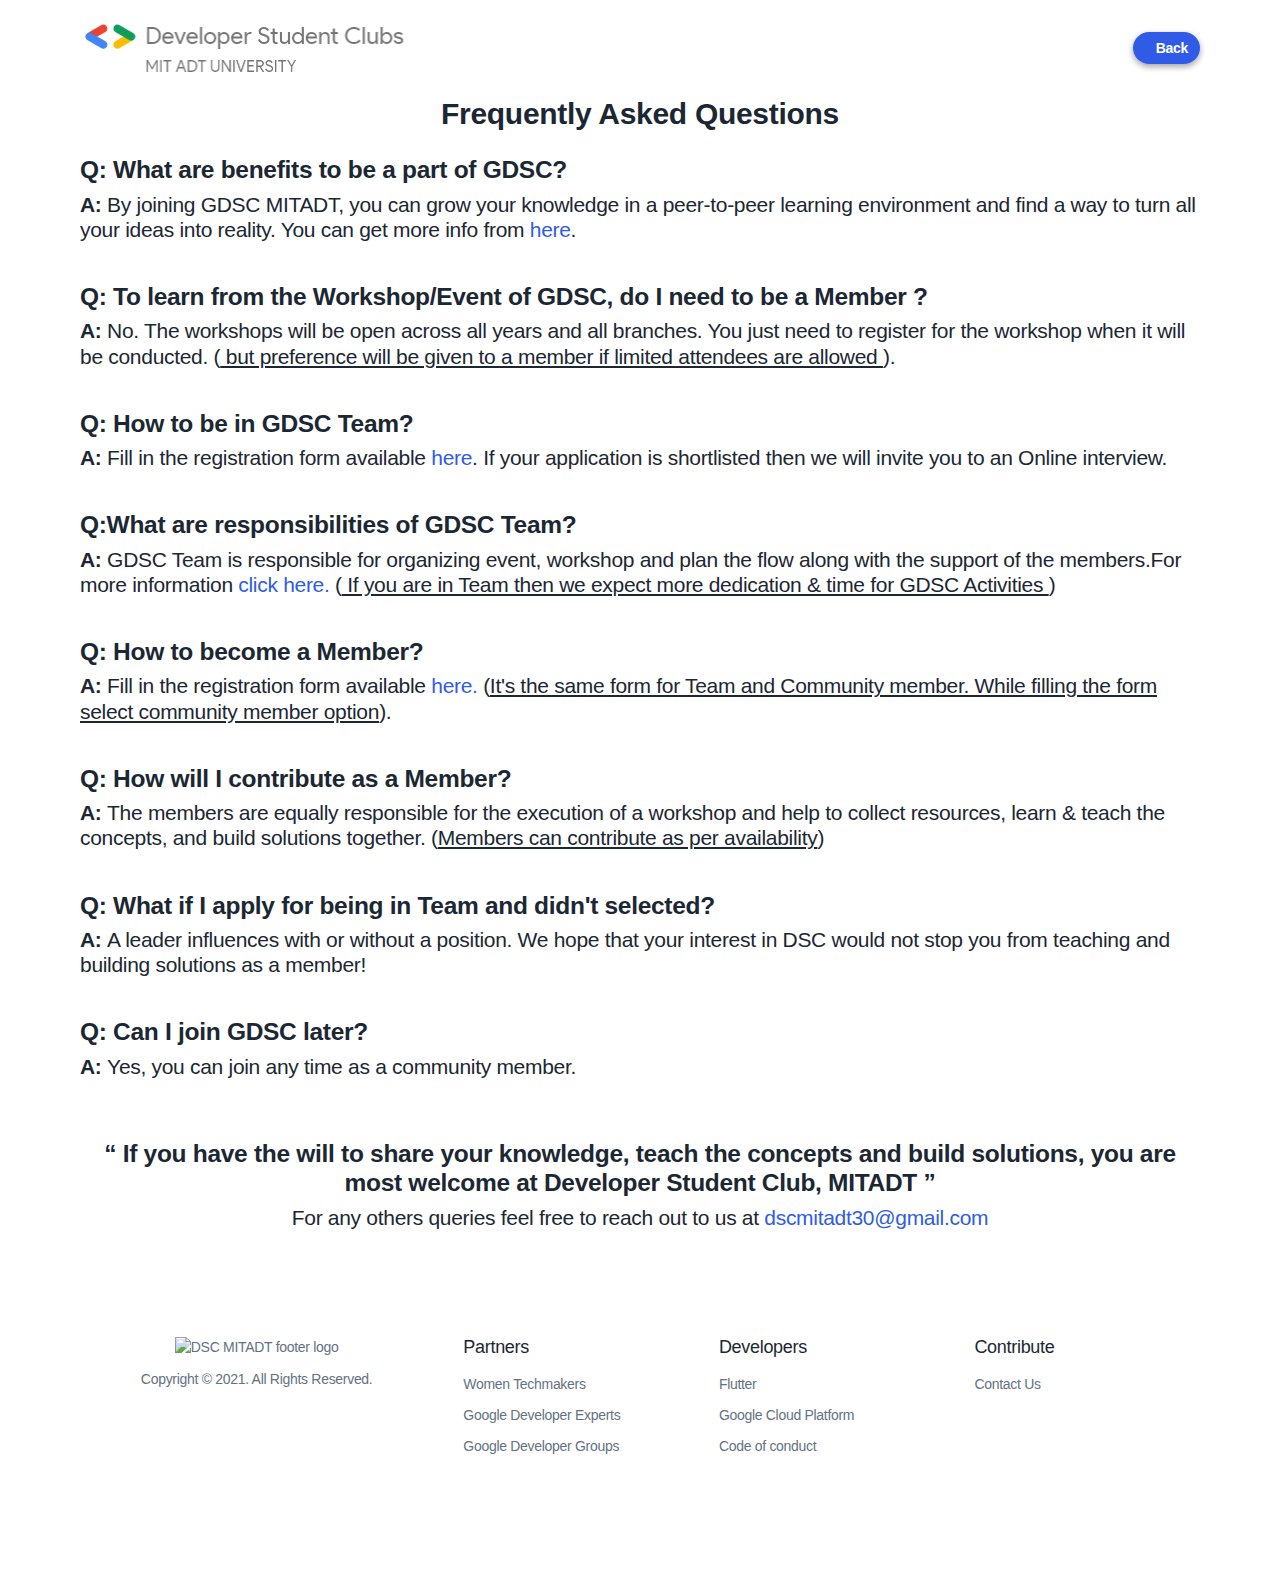
<file: faq.html>
<!DOCTYPE html>
<html lang="en">

<head>
    <meta charset="UTF-8">
    <meta http-equiv="X-UA-Compatible" content="ie=edge">
    <title>DSC - MITADT</title>
    <meta name="viewport" content="width=device-width, initial-scale=1.0">
    <meta name="author" content="DSC MITADT" />
    <meta name="description"
        content="Developer Student Clubs (DSC) is a Google Developers program for university students to learn mobile and web development skills.">
    <meta name="keywords" content="dsc, MITADT, google developers, DSC MITADT" />
    <link href="css/ionicons.min.css" rel="stylesheet">
    <link rel="manifest" href="manifest.json">
    <meta name="theme-color" content="#2F5BE7" />
    <link rel="apple-touch-icon" sizes="144x144" href="images/favicon/apple-touch-icon.png">
    <link rel="icon" type="image/png" sizes="32x32" href="images/favicon/favicon-32.png">
    <link rel="icon" type="image/png" sizes="16x16" href="images/favicon/favicon-16.png">
    <link rel="manifest" href="manifest.json" />
    <link rel="mask-icon" href="/images/safari-pinned-tab.svg" color="#00a300">
    <link rel="shortcut icon" href="/images/favicon.ico">
    <meta name="msapplication-TileColor" content="#2d89ef">
    <meta name="msapplication-config" content="/images/browserconfig.xml">
    <meta name="theme-color" content="#ffffff">
    <link rel="stylesheet" href="css/responsive.css">
    <link rel="stylesheet" href="css/owl.carousel.min.css">
    <link rel="stylesheet" href="css/bootstrap.min.css">
    <link rel="dns-prefetch" href="https://docs.google.com">
    <link href="https://fonts.googleapis.com/css?family=Noto+Sans|Roboto:300,400,500,700" rel="stylesheet">
    <link href='https://fonts.googleapis.com/css?family=Google+Sans:400,500,700|Material+Icons' rel='stylesheet'
        type='text/css'>
    <link rel="stylesheet" href="https://use.fontawesome.com/releases/v5.2.0/css/all.css"
        integrity="sha384-hWVjflwFxL6sNzntih27bfxkr27PmbbK/iSvJ+a4+0owXq79v+lsFkW54bOGbiDQ" crossorigin="anonymous">
    <link rel="stylesheet" href="css/styles.css">
    <link rel="stylesheet" href="css/responsive.css">






</head>
<style>
    h4 {
        font-weight: normal;
    }
    a:hover{
        color: rgb(33, 18, 241);
    }
</style>

<body class="x-hidden has-sticky-header">
    <nav class="navbar navbar-expand-lg fixed-top custom-menu custom-menu__light">
        <div class="container">
            <a class="navbar-brand nav-logo" style="color: #606060" href="index.html">
                <img id="logo_img" data-src="images/DSC_MITADT_Logo.png" height="40" class="nav-logo"
                    alt="DSC-MITADT logo">
            </a>
            <button class="navbar-toggler" type="button" data-toggle="collapse" data-target="#navbarSupportedContent"
                aria-controls="navbarSupportedContent" aria-expanded="false" aria-label="Toggle navigation">
                <span class="menu-icon__circle">
                </span>
                <span class="menu-icon">
                    <span class="menu-icon__bar"></span>
                    <span class="menu-icon__bar"></span>
                    <span class="menu-icon__bar"></span>
                </span>
            </button>
            <div class="collapse navbar-collapse" id="navbarSupportedContent">
                <ul class="navbar-nav ml-lg-auto">
                    <li class="nav-item active">

                    </li>
                </ul>
                <div class="custom-menu__right">
                    <a href="apply.html" class="event-btn typeform-share" rel="noreferrer" data-mode="popup"
                        data-size="100"><i class="fa fa-arrow-alt-circle-left"></i>&nbsp; &nbsp;Back</a>
                </div>
            </div>
        </div>
    </nav>

    <header>
        <div class="container">
            <h2 class="text-center mt-20 mb-20">Frequently Asked Questions</h2>

            <h3>Q: What are benefits to be a part of GDSC?</h3>
            <h4 class="mb-40"><b>A:</b>&nbsp;By joining GDSC MITADT, you can grow your knowledge in a peer-to-peer
                learning environment and find a way to turn all your ideas into reality.
                You can get more info from <a href="index.html">here</a>.</h4>

            <!-- <h3>Q:How to be a part of GDSC?</h3>
            <h4 class="mb-40"><b>A:</b>&nbsp;There are two ways to be a part DSC:
                <ol>
                    <li>GDSC Team Member</li>
                    <li>GDSC Community Member</li>
                </ol>
            </h4> -->

            <h3>Q: To learn from the Workshop/Event of GDSC, do I need to be a Member ?</h3>
            <h4 class="mb-40"><b>A:</b>&nbsp;No. The workshops will be open across all years and all branches. You
                just need to register for the workshop when it will be conducted.

                (<u>
                    but preference will be given to a member if limited attendees
                    are allowed
                </u>).
            </h4>

            <h3>Q: How to be in GDSC Team?</h3>
            <h4 class="mb-40"><b>A:</b>&nbsp;Fill in the registration form available <a href="apply.html">here</a>.
                If your application is shortlisted then we will invite you to an Online
                interview.</h4>

            <h3>Q:What are responsibilities of GDSC Team?</h3>
            <h4 class="mb-40"><b>A:</b>&nbsp;GDSC Team is responsible for organizing event, workshop and plan the flow
                along with the support of the members.For more information <a href="apply.html#technologies">click
                    here.</a>
                (<u>
                    If you are in Team then we expect more dedication & time for GDSC
                    Activities
                </u>)</h4>

            <h3>Q: How to become a Member?</h3>
            <h4 class="mb-40"><b>A:</b>&nbsp;Fill in the registration form available <a href="index.html">here.
                </a>(<u>It's the same form for Team and
                    Community member. While filling the form select community member option</u>).</h4>

            <h3>Q: How will I contribute as a Member?</h3>
            <h4 class="mb-40"><b>A:</b>&nbsp;The members are equally responsible for the execution of a workshop
                and help to collect resources, learn & teach the concepts, and build
                solutions together.
                (<u>Members can contribute as per availability</u>)</h4>

            <h3>Q: What if I apply for being in Team and didn't selected?</h3>
            <h4 class="mb-40"><b>A:</b>&nbsp;A leader influences with or without a position. We hope that your
                interest in DSC would not stop you from teaching and building solutions
                as a member!</h4>

            <h3>Q: Can I join GDSC later?</h3>
            <h4 class="mb-60"><b>A:</b>&nbsp;Yes, you can join any time as a community member.</h4>
            <h3 class="text-center
            ">“ If you have the will to share your knowledge,
            teach the concepts and build solutions, you are most
            welcome at Developer Student Club, MITADT ”</h3>

            <h4 class="text-center">For any others queries feel free to reach out to us at <a href="mailto:dscmitadt30@gmail.com">dscmitadt30@gmail.com</a></h4>
        </div>

       
    </header>











    <footer class="section-spacer footer-section">
        <div class="container">
            <div class="row flex-column-reverse flex-sm-row flex-lg-row">
                <div class="col-md-4 col-12 text-center">
                    <div class="footer-widget first-of-footer-widget">
                        <img data-src="images/DSC_MITADT_Logo.png" class="logo-sm mb-10"
                            alt="DSC MITADT footer logo">
                        <p>Copyright &copy; 2021. All Rights Reserved.</p>
                        <ul class="social-list__inline mt-10">
                            <li>
                                <a href="https://twitter.com/Googledevelop14" target="_blank" rel="noopener">
                                    <i class="fab fa-twitter"></i>
                                </a>
                            </li>
                            
                            <li>
                                <a href="https://www.instagram.com/dsc.mitadt/" target="_blank" rel="noopener">
                                    <i class="fab fa-instagram"></i>
                                </a>
                            </li>
                            <li>
                                <a href="https://www.linkedin.com/company/gdcs-mitadt" target="_blank" rel="noopener">
                                    <i class="fab fa-linkedin"></i>
                                </a>
                            </li>
                            <li>
                                <a href="mailto:dscmitadt30@gmail.com" class="far fa-envelope"></a>
                            </li>
                        </ul>
                    </div>
                </div>
                <div class="col-md-8 col-sm-10">
                    <div class="row">
                        <div class="col-md-4 col-6">
                            <div class="footer-widget">
                                <h4 class="footer-widget__title">Partners</h4>
                                <ul class="list-unstyled">
                                    <li>
                                        <a href="https://www.womentechmakers.com/" target="_blank"
                                            rel="noreferrer">Women Techmakers</a>
                                    </li>
                                    <li>
                                        <a href="https://developers.google.com/experts/" target="_blank"
                                            rel="noreferrer">Google Developer Experts</a>
                                    </li>
                                    <li>
                                        <a href="https://developers.google.com/programs/community/" target="_blank"
                                            rel="noreferrer">Google Developer Groups</a>
                                    </li>
                                </ul>
                            </div>
                        </div>
                        <div class="col-md-4 col-6">
                            <div class="footer-widget">
                                <h4 class="footer-widget__title">Developers</h4>
                                <ul>
                                    <li class="list-unstyled">
                                    <li>
                                        <a href="https://flutter.dev" target="_blank" rel="noreferrer">Flutter</a>
                                    </li>
                                    <li>
                                        <a href="https://console.cloud.google.com/" target="_blank"
                                            rel="noreferrer">Google Cloud Platform</a>
                                    </li>
                                    <li>
                                        <a href="https://developer.android.com/dev-summit/community-guidelines/"
                                            target="_blank" rel="noreferrer">Code of
                                            conduct</a>
                                    </li>
                                </ul>
                            </div>
                        </div>
                        <div class="col-md-4">
                            <div class="footer-widget">
                                <h4 class="footer-widget__title">Contribute</h4>
                                <ul class="list-unstyled">
                                    <!--<li>
                                        <a href="https://github.com/dscmitADT" target="_blank" rel="noreferrer">File a
                                            bug</a>
                                    </li>
                                    <li>
                                        <a href="https://github.com/dscmitADT" target="_blank" rel="noreferrer">View
                                            source</a>
                                    </li>-->
                                    <li>
                                        <a href="mailto:dscmitadt30@gmail.com" target="_blank" rel="noreferrer">Contact
                                            Us</a>
                                    </li>
                                </ul>
                            </div>
                        </div>
                    </div>
                </div>
            </div>
        </div>
    </footer>


    <a href="#" id="scroll" style="display: none;"><i class="fas fa-angle-up"></i></a>
    <script>
        function imageIntersectionObserverCallback(imageEntries, observer) {
            imageEntries.forEach(imgEntry => {
                if (imgEntry.isIntersecting) {
                    imgEntry.target.setAttribute('src', imgEntry.target.dataset.src);
                    observer.unobserve(imgEntry.target);
                }
            })
        }
        const imageObserver = new IntersectionObserver(imageIntersectionObserverCallback, { rootMargin: '30px 0px' });
        imageObserver.POLL_INTERVAL = 200;
        imageObserver.USE_MUTATION_OBSERVER = false;
        document.querySelectorAll('img[data-src]').forEach(img => {
            imageObserver.observe(img);
        })
    </script>
    <script>
        function iframeObserverCallback(iframeEntries, observer) {
            iframeEntries.forEach(iframe => {
                if (iframe.isIntersecting && window.matchMedia('(min-width: 450px)').matches) {
                    iframe.target.setAttribute('src', iframe.target.dataset.urllink);
                    observer.unobserve(iframe.target);
                }
            })
        }

        const iframeObserver = new IntersectionObserver(iframeObserverCallback, { rootMargin: '30px 0px' });
        iframeObserver.POLL_INTERVAL = 200;
        iframeObserver.USE_MUTATION_OBSERVER = false;
        document.querySelectorAll('iframe[data-urllink]').forEach(img => {
            iframeObserver.observe(img);
        });

        if ('serviceWorker' in navigator) {
            window.addEventListener('load', function () {
                navigator.serviceWorker.register('service-worker.js')
                    .then(function () {
                        console.log("Service Worker Registered,");
                    });
            }
            );
        }
    </script>
    <script src="js/vendors/jquery.min.js"></script>
    <script src="js/vendors/bootstrap.bundle.min.js"></script>
    <script src="js/vendors/jquery.magnific-popup.min.js"></script>
    <script src="js/vendors/jquery.easing.min.js"></script>
    <script src="js/vendors/swiper.min.js"></script>
    <script src="js/vendors/owl.carousel.min.js"></script>
    <script src="js/custom.js"></script>
</body>

</html>
</file>
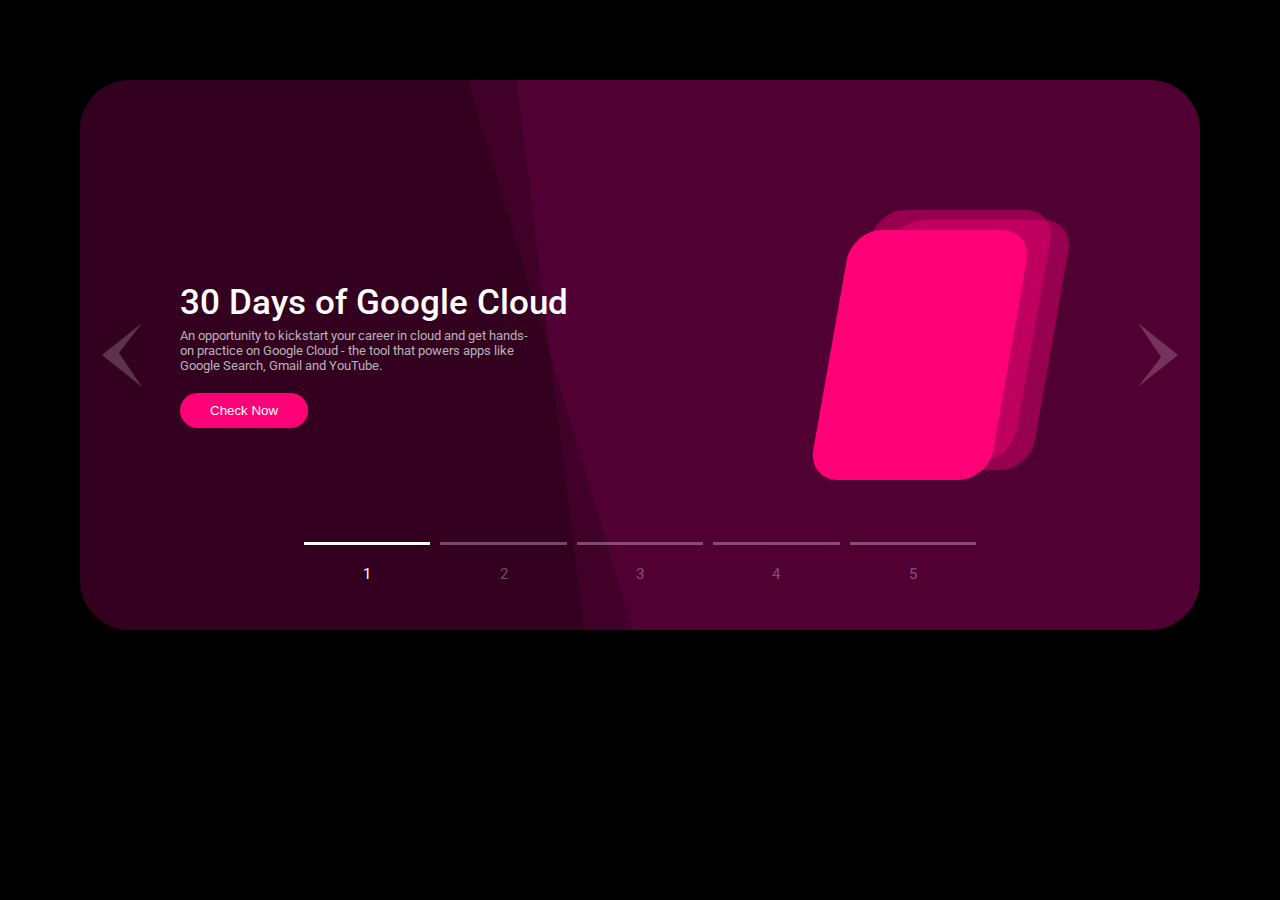
<file: Gcloud/Gcloudindex.html>
<html lang="en">

<head>
  <meta charset="UTF-8">
  <meta name="viewport" content="width=device-width, initial-scale=1.0">
  <meta http-equiv="X-UA-Compatible" content="ie=edge">

  <link href="https://fonts.googleapis.com/css2?family=Roboto:wght@300;400;500&display=swap" rel="stylesheet">
  <link rel="stylesheet" href="Gcloudstyle.css">

  <title>30 Days of Google Cloud</title>
</head>

<body>

  <div class="container">
    <div class="slider">

      <div class="box1 box">
        <div class="bg"></div>
        <div class="details">
          <h1>30 Days of Google Cloud</h1>
          <p>
            An opportunity to kickstart your career in cloud and get hands-on practice on Google Cloud - the tool that powers apps like Google Search, Gmail and YouTube.
          </p>
          <button onclick="window.location.href='https://events.withgoogle.com/30daysofgooglecloud/'" >Check Now</button>
        </div>

        <div class="illustration">
          <div class="inner"></div>
        </div>
      </div>

      <div class="box2 box">
        <div class="bg"></div>
        <div class="details">
          <h1>Sept. 27, 2021 0:00 - Oct. 27, 2021 23:59</h1>
          <p>
            Learn and practice concepts like computing, application development, big data and machine learning using cloud. Get the "Campus Facilitators" who are specially trained on Google Cloud to help you when you're stuck.
          </p>
          <button onclick="window.location.href='https://events.withgoogle.com/30daysofgooglecloud/program-syllabus/#content'">Program's Syllabus</button>
        </div>

        <div class="illustration">
          <div class="inner"></div>
        </div>
      </div>

      <div class="box3 box">
        <div class="bg"></div>
        <div class="details">
          <h1>Earn Badges and Win Google Cloud Goodies! </h1>
          <p>
            Showcase what you learn to your professional network using Google Cloud-hosted quest and skill badges that you can add to your resume and professional profiles like LinkedIn. 
            <br>
            Also get a chance to win some really cool Google Cloud goodies like T-shirts, bags, stickers and more. 
          </p>
          <button onclick="window.location.href='https://events.withgoogle.com/30daysofgooglecloud/prize-rules/#content'">Prize Rules</button>
        </div>

        <div class="illustration">
          <div class="inner"></div>
        </div>
      </div>

      <div class="box4 box">
        <div class="bg"></div>
        <div class="details">
          <h1>Track 1 - Cloud Engineering Badges</h1>
          <p>
          <br>
            Getting Started: Create And Manage Cloud Resources
<br>
Perform Foundational Infrastructure Tasks In Google Cloud
<br>
Setup And Configure A Cloud Environment In Google Cloud
<br>
Deploy And Manage Cloud Environments With Google Cloud
<br>
Build And Secure Networks In Google Cloud
<br>
Deploy To Kubernetes In Google Cloud
          </p>
        </div>

        <div class="illustration">
          <div class="inner"></div>
        </div>
      </div>

      <div class="box5 box">
        <div class="bg"></div>
        <div class="details">
          <h1>Track 2 - Data Science and Machine Learning Badge</h1>
          <p>
          <br>
            Getting Started: Create And Manage Cloud Resources
<br>
Perform Foundational Data, ML, And AI Tasks In Google Cloud
<br>
Insights From Data With BigQuery
<br>
Engineer Data In Google Cloud
<br>
Integrate With Machine Learning APIs
<br>
Explore Machine Learning Models With Explainable AI
          </p>
        </div>

        <div class="illustration">
          <div class="inner"></div>
        </div>
      </div>

    </div>

    <svg xmlns="http://www.w3.org/2000/svg" class="prev" width="56.898" height="91" viewBox="0 0 56.898 91">
      <path d="M45.5,0,91,56.9,48.452,24.068,0,56.9Z" transform="translate(0 91) rotate(-90)" fill="#fff" />
    </svg>
    <svg xmlns="http://www.w3.org/2000/svg" class="next" width="56.898" height="91" viewBox="0 0 56.898 91">
      <path d="M45.5,0,91,56.9,48.452,24.068,0,56.9Z" transform="translate(56.898) rotate(90)" fill="#fff" />
    </svg>
    <div class="trail">
      <div class="box1 active">1</div>
      <div class="box2">2</div>
      <div class="box3">3</div>
      <div class="box4">4</div>
      <div class="box5">5</div>
    </div>
  </div>
  <script src="https://s3-us-west-2.amazonaws.com/s.cdpn.io/16327/gsap-latest-beta.min.js"></script>
  <script src="https://s3-us-west-2.amazonaws.com/s.cdpn.io/16327/CSSRulePlugin3.min.js"></script>


  <script src="Gcloudscript.js"></script>
</body>

</html>
</file>
<file: css/responsive.css>
/*
==========================
RESPONSIVES
==========================
*/
@media (max-width: 992px) {
  .content {
    padding-top: 50px;
    padding-bottom: 100px;
  }
  .navbar-collapse {
    background: #fff;
    padding-bottom: 20px;
    -webkit-box-shadow: 0 15px 10px rgba(0, 0, 0, 0.1);
            box-shadow: 0 15px 10px rgba(0, 0, 0, 0.1);
    -webkit-transition: all 0.4s cubic-bezier(0.17, 0.25, 0.56, 1.03);
    transition: all 0.4s cubic-bezier(0.17, 0.25, 0.56, 1.03);
    border-radius: 5px;
    margin-top: 10px;
  }
  .navbar-nav {
    padding: 30px 0 0;
  }
  .navbar-toggler {
    z-index: 200;
  }
  .custom-menu .custom-menu__right {
    margin: 0;
    width: 100%;
    padding-top: 20px;
    padding-bottom: 20px;
    text-align: center;
  }
  .custom-menu .custom-menu__right .assistive-text {
    display: block;
    margin-top: 10px;
  }
  .custom-menu .current {
    color: #2FE7B1;
  }
  /* team SLIDER */
  .team-slider__indicators {
    display: -webkit-box;
    display: -ms-flexbox;
    display: flex;
    -webkit-box-align: center;
        -ms-flex-align: center;
            align-items: center;
    -webkit-box-pack: center;
        -ms-flex-pack: center;
            justify-content: center;
    margin-bottom: 0;
    margin-top: 50px;
  }
  .team-slider__indicators .owl-dot {
    height: 1px;
    width: 30%;
    margin: 0;
  }
  .mfp-close {
    left: 50%  ;
    -webkit-transform: translateX(-50%)  ;
            transform: translateX(-50%)  ;
    top: auto  ;
    bottom: -80px  ;
  }
  .section-screens__inner {
    margin-bottom: 50px;
  }
}

@media (max-width: 768px) {
  .section-spacer {
    padding: 80px 0;
  }
  .input-group {
    -webkit-box-orient: vertical;
    -webkit-box-direction: normal;
        -ms-flex-direction: column;
            flex-direction: column;
  }
  .input-group .form-control {
    border: 1px solid #1B2733  ;
    width: 100%;
    margin-bottom: 10px;
    border-top-right-radius: 2px  ;
    border-bottom-right-radius: 2px  ;
  }
  .input-group .btn {
    border-top-left-radius: 2px  ;
    border-bottom-left-radius: 2px  ;
  }
  .workshops-single {
    margin-bottom: 40px;
  }
  .callout {
    -webkit-box-orient: vertical;
    -webkit-box-direction: normal;
        -ms-flex-direction: column;
            flex-direction: column;
  }
  .first-of-footer-widget {
    margin-top: 30px;
    width: 100%;
    text-align: center;
  }
  .footer-widget {
    margin-bottom: 30px;
  }
}

@media (min-width: 768px) {
  .client-logo {
    width: calc(20% - 13px);
    margin: 0 auto;
    padding: 0 35px;
  }
}

@media (max-width: 576px) {
  .has-sticky-header {
    padding-top: 50px;
  }
  .hire-title{
    margin-top: 35px;
  }
  .section-title{
    font-size: 34px;
  }
  .container {
    padding-right: 20px;
    padding-left: 20px;
  }
  .hero-content {
    /* padding-top: 40px; */
    text-align: center;
  }
  .hero-figure {
    margin-top: 20px;
  }
  .hero-form {
    text-align: center;
  }
  .hero-form .input-group .btn {
    padding: 15px 20px;
    margin-left: 0;
  }
  .section-screens__inner {
    margin-bottom: 140px;
    padding-bottom: 120px;
  }
  /* Feature Cards */
  .feature-card {
    margin-bottom: 50px;
  }
  .feature-title {
    font-size: 1rem;
    margin-bottom: 5px;
  }
  /* Content--Card */
  .feature-list-wrapper .btn-link {
    width: 100%;
    -webkit-box-pack: center;
        -ms-flex-pack: center;
            justify-content: center;
    -webkit-box-align: center;
        -ms-flex-align: center;
            align-items: center;
  }
  .feature-list-image {
    margin-bottom: 30px;
    display: block;
    height: 100%;
    margin-left: auto;
    margin-right: auto;
    overflow: hidden;
  }
  .feature-list-image img {
    max-width: 80%;
    margin-left: auto;
    margin-right: auto;
    display: block;
  }
  /* Screens slider */
  .team-item {
    margin: 0;
  }
  .team-item__thumb {
    -ms-flex-item-align: center;
        align-self: center;
    width: 100%;
    margin-top: 50px;
  }
  .team-item__image {
    margin-left: auto;
    margin-right: auto;
  }
  /*
  FOOTER
  */
  .footer {
    margin-bottom: 20px;
  }
  .footer ul {
    padding: 0;
  }
  .First-of-Footer-Widget {
    margin-top: 20px;
  }
}
</file>
<file: css/styles.css>
html,
body {
  -webkit-font-smoothing: antialiased;
  -moz-osx-font-smoothing: grayscale;
  text-rendering: optimizeLegibility;
}

:root {
  font-size: 14px;
}

body {
  font-family: "Google Sans", sans-serif;
  font-size: 1rem;
  color: #637282;
  overflow-x: hidden;
  font-weight: normal;
  letter-spacing: -.3px;
}

.has-sticky-header {
  padding-top: 72px;
}

first-letter {
  color: #557DBF;
  font-weight: 400
}

second-letter {
  color: #FBBC12;
  font-weight: 400;
}

third-letter {
  color: #E1382B;
  font-weight: 400;
}

forth-letter {
  color: #189E59;
  font-weight: 400;
}

.br-5 {
  border-radius: 5px;
}

a {
  line-height: 1;
  color: #2F5BE7;
}

button,
.btn {
  outline: none;
  border: 0;
}

button:focus,
.btn:focus {
  -webkit-box-shadow: none;
  box-shadow: none;
}


h1,
h2,
h3,
h4,
h5,
h6,
.h1,
.h2,
.h3,
.h4,
.h5,
.h6 {
  color: #1B2733;
  font-family: "Google Sans", sans-serif;
  font-weight: 700;
}

h2 {
  font-size: 25px
}

h1 {
  line-height: 32px;
}

h2,
.h2 {
  line-height: 1.44;
}

a:hover {
  color: white;
}

p {
  font-size: 14px;
  line-height: 22px;
}

.lead {
  text-align: left;
  line-height: 32px;
  font-weight: 400;
  font-size: 18px;
  font-family: 'Google Sans', sans-serif;
}

.zuri img {
  margin-top: 10px;
}

@media only screen and (max-width: 600px) {
  .lead {
    font-size: 16px;
  }

  .vanish {
    display: none;
  }

  .zuri {
    text-align: center;
    line-height: 1.5;
    font-size: 2.311rem;
  }
}

.text-warning {
  color: #FD7D44;
}

.content {
  padding-top: 100px;
  padding-bottom: 100px;
}

.container {
  max-width: 1160px;
  width: 100%;
  padding-right: 20px;
  padding-left: 20px;
}

.section-spacer {
  padding: 100px 0;
}

.cta__large {
  max-width: 450px;
}

.section-header {
  margin-bottom: 50px;
  padding-right: 10px;
  padding-left: 10px;
}

.section-title {
  text-transform: capitalize;
  font-size: 45px;
  line-height: 48px;
  font-weight: 300;
  font-family: 'Roboto', sans-serif;
}

.section-subtitle {
  font-size: 18px;
  color: #212121;
  line-height: 30px;
  font-weight: 400;
  font-family: 'Google Sans', sans-serif;
}

.assistive-text {
  font-size: 12px;
}

.list-circle {
  list-style-type: none;
  padding: 0;
}

.list-circle li {
  position: relative;
  font-size: 16px;
  font-weight: 500;
  display: -webkit-box;
  display: -ms-flexbox;
  display: flex;
  -webkit-box-align: center;
  -ms-flex-align: center;
  align-items: center;
  padding-left: 8px;
  margin-bottom: 15px;
}

.list-circle li:last-child {
  margin: 0;
}

.list-circle li:before {
  content: '';
  width: 8px;
  height: 8px;
  border-radius: 50%;
  background: rgba(47, 91, 231, 0.8);
  -webkit-box-shadow: 0 0 0 7px rgba(47, 91, 231, 0.1);
  box-shadow: 0 0 0 7px rgba(47, 91, 231, 0.1);
  display: inline-block;
  margin-right: 20px;
  vertical-align: middle;
}

#loading {
  position: fixed;
  left: 0;
  top: 0;
  width: 100%;
  height: 100%;
  background-color: #fff;
  z-index: 10000;
}

#loading .ripple {
  width: 60px;
  height: 60px;
  border-radius: 50%;
  position: absolute;
  top: calc(50% - 30px);
  left: calc(50% - 30px);
  -webkit-animation-name: ripple;
  animation-name: ripple;
  -webkit-animation-duration: 1s;
  animation-duration: 1s;
  -webkit-animation-timing-function: ease-in-out;
  animation-timing-function: ease-in-out;
  animation-direction: alternate-reverse;
  -webkit-animation-iteration-count: infinite;
  animation-iteration-count: infinite;
  -webkit-transform: scale(0);
  transform: scale(0);
  opacity: 0.6;
}

#loading .ripple1 {
  background-color: rgba(47, 231, 177, 0.4);
}

#loading .ripple2 {
  -webkit-animation-delay: -250ms;
  animation-delay: -250ms;
  background-color: rgba(47, 231, 177, 0.5);
}

#loading .ripple3 {
  -webkit-animation-delay: -500ms;
  animation-delay: -500ms;
  background-color: rgba(47, 91, 231, 0.6);
}

#loading .ripple4 {
  -webkit-animation-delay: -750ms;
  animation-delay: -750ms;
  background-color: #2F5BE7;
}

@-webkit-keyframes ripple {
  to {
    -webkit-transform: scale(1);
    transform: scale(1);
  }
}

@keyframes ripple {
  to {
    -webkit-transform: scale(1);
    transform: scale(1);
  }
}

.btn {
  padding: 8px 20px;
  border: 0;
  color: #1B2733;
  -webkit-transition: all .5s ease-in-out;
  transition: all .5s ease-in-out;
  line-height: 24px;
  font-weight: 700;
  border-radius: 2px;
  font-family: "Google Sans", sans-serif;
}

.btn-default {
  background: #fff;
  color: #637282;
}

.btn-default:hover,
.btn-default:focus,
.btn-default:visited {
  color: #1B2733;
}

.btn-primary {
  background: #3BC1FD;
  color: #1B2733;
}

.btn-primary:hover,
.btn-primary:focus,
.btn-primary:visited {

  background: #3BC1FD;
  color: #FFFFFF;

}

.btn-secondary {
  background: #2F5BE7;
  color: #fff;
  font-weight: 200;
  font-size: 16px;
}

.btn-secondary:hover,
.btn-secondary:focus,
.btn-secondary:visited {
  background-color: #153bb5;
  color: #8af2d3;
  -webkit-box-shadow: -5px 5px 0 rgba(47, 231, 177, 0.8);
  box-shadow: -5px 5px 0 rgba(47, 231, 177, 0.8);
}

.btn-link {
  padding: 0;
}

.btn-link .icon {
  margin-left: 10px;
  display: inline-block;
  vertical-align: middle;
  -webkit-transition: all .3s ease-in-out;
  transition: all .3s ease-in-out;
}

.btn-link:hover {
  text-decoration: none;
}

.btn-link:hover .icon {
  margin-left: 15px;
}

.btn-link--primary {
  color: #3BC1FD;
}

.btn-link--secondary {
  color: #2F5BE7;
}

.btn-lg {
  font-size: 18px;
  padding: 10px 20px;
}

.btn-cta {
  max-width: 250px;
  width: 100%;
  font-size: 18px;
  padding: 15px 20px;
}

.btn-has-icon {
  display: -webkit-inline-box;
  display: -ms-inline-flexbox;
  display: inline-flex;
  -webkit-box-align: center;
  -ms-flex-align: center;
  align-items: center;
}

.btn-has-icon .u-icon {
  text-align: center;
}

.icon-on__left .u-icon {
  margin-right: 10px;
}

.btn-pills {
  border-radius: 50px;
}

.btn-light {
  background: #fff;
  color: #637282;
}

.social-btn {
  display: -webkit-inline-box;
  display: -ms-inline-flexbox;
  display: inline-flex;
  -webkit-box-align: center;
  -ms-flex-align: center;
  align-items: center;
  -webkit-box-pack: center;
  -ms-flex-pack: center;
  justify-content: center;
  padding: 8px;
  -webkit-box-shadow: 0 3px 4px 0 rgba(0, 0, 0, 0.25);
  box-shadow: 0 3px 4px 0 rgba(0, 0, 0, 0.25);
  color: #ffffff;
  font-weight: bold;
  text-transform: uppercase;
  border-radius: 2px;
  cursor: pointer;
}

.social-btn .icon-wrapper {
  margin-right: 10px;
  vertical-align: middle;
}

.social-btn .icon-wrapper i {
  font-size: 18px;
  display: inline-block;
  line-height: 1.2;
}

.social-btn .btn-text {
  letter-spacing: 0.2px;
}

.social-btn:hover {
  -webkit-box-shadow: 0 0 6px #4285f4;
  box-shadow: 0 0 6px #4285f4;
}

.social-btn:active {
  background: #1669F2;
}

.social-google-btn {
  background-color: #4285f4;
}

.form-group {
  position: relative;
}

.form-control {
  padding: 10px 18px;
  border-radius: 2px;
}

.form-control:focus {
  -webkit-box-shadow: -5px 5px rgba(0, 0, 0, 0.1);
  box-shadow: -5px 5px rgba(0, 0, 0, 0.1);
}

.form-input__pills {
  border-radius: 50px;
  border: 1px solid #F9F9F9;
  -webkit-box-shadow: 0 2px 5px 0 rgba(0, 0, 0, 0.1);
  box-shadow: 0 2px 5px 0 rgba(0, 0, 0, 0.1);
}

.input-group .form-control {
  border-top-right-radius: 0;
  border-bottom-right-radius: 0;
  border-top-color: #1B2733;
  border-bottom-color: #1B2733;
  border-left-color: #1B2733;
  border-right-color: transparent;
  margin: 0;
  height: 100%;
}

.input-group .btn {
  margin: 0;
  border: 0;
  -webkit-box-shadow: none;
  box-shadow: none;
  border-top-left-radius: 0;
  border-bottom-left-radius: 0;
}

.input-group .btn-primary:hover {
  -webkit-box-shadow: 5px 5px 0 0 #2F5BE7;
  box-shadow: 5px 5px 0 0 #2F5BE7;
}

.input-group .btn-secondary:hover {
  -webkit-box-shadow: 5px 5px 0 0 #3BC1FD;
  box-shadow: 5px 5px 0 0 #3BC1FD;
}

.tooltip-inner {
  background: #2F5BE7;
  -webkit-box-shadow: 0 0 1px 0 rgba(0, 0, 0, 0.1);
  box-shadow: 0 0 1px 0 rgba(0, 0, 0, 0.1);
  max-width: 300px;
  width: 100%;
  border-radius: 2px;
  opacity: 1;
  color: #ffffff;
}

.tooltip.bs-tooltip-auto[x-placement^=top] .arrow::before,
.tooltip.bs-tooltip-top .arrow::before,
.tooltip.bs-tooltip-auto[x-placement^=right] .arrow::before,
.tooltip.bs-tooltip-top .arrow::before,
.tooltip.bs-tooltip-auto[x-placement^=bottom] .arrow::before,
.tooltip.bs-tooltip-top .arrow::before,
.tooltip.bs-tooltip-auto[x-placement^=left] .arrow::before,
.tooltip.bs-tooltip-top .arrow::before {
  margin-left: -3px;
  content: "";
  border-width: 5px 5px 0;
  border-top-color: #2F5BE7;
  opacity: 1;
}

.event-card {
  -webkit-box-shadow: 0 0 20px 1px rgb(99 114 130 / 15%);
  box-shadow: 0 0 20px 1px rgb(99 114 130 / 15%);
  border-radius: 5px;
  margin: 0 auto 20px;
}

.course-card,
.project-card {
  width: 21rem;
  margin: 0 auto 20px;
}

.card {
  float: none;
  border-radius: 8px;
}


.tagging {
  display: inline-flex;
  border-radius: 15px;
  font-size: 12px;
  padding: 0 0.8rem;
  max-width: 100px;
  text-align: center;
  height: 24px;
  line-height: 24px;
}

.beginner {
  background-color: #155724;
  color: #d4edda;
  border-color: #fff;
}

.intermediate {
  background-color: #004085;
  color: #fff;
  border-color: #b8daff;
}

.expert {
  background-color: #383d41;
  color: #fff;
  border-color: #d6d8db;
}


.feature-card {
  -webkit-box-shadow: 0 0 15px rgba(99, 114, 130, 0.3);
  box-shadow: 0 0 15px rgba(99, 114, 130, 0.3);
  margin-bottom: 30px;
  padding: 25px 30px;
  border-radius: 5px;
  display: -webkit-box;
  display: -ms-flexbox;
  display: flex;
  -ms-flex-wrap: wrap;
  flex-wrap: wrap;
  background-color: #fff;
}

.feature-card .feature-card__body,
.feature-card .u-icon {
  -webkit-box-flex: 1;
  -ms-flex: 1;
  flex: 1;
}

.feature-card .u-icon {
  margin-right: 20px;
}

.feature-title {
  font-size: 22px;
  margin-bottom: 10px;
  font-family: 'Roboto', sans-serif;
  line-height: 30px;
  font-weight: 700;
  color: #5c5c5c;

}

.feature-card__body p {
  font-size: 16px;
  font-family: 'Google Sans', sans-serif;
  line-height: 24px;
  font-weight: 400;
  color: #262626;
}

.content-card__body {
  padding: 10px;
}

.mfp-bg {
  background-color: rgba(27, 39, 51, 0.5);
}

.mfp-iframe {
  -webkit-box-shadow: none;
  box-shadow: none;
}

.mfp-close {
  background: #3BC1FD;
  display: inline-block;
  width: 48px;
  height: 48px;
  text-align: center;
  opacity: 1;
  line-height: 48px;
  padding: 0;
  right: -48px;
  top: 0;
  font-size: 48px;
  -webkit-transition: all .3s ease-in-out;
  transition: all .3s ease-in-out;
  outline: 0;
}

.mfp-close:hover {
  background-color: #15b586;
  -webkit-box-shadow: 5px -5px #3BC1FD;
  box-shadow: 5px -5px #3BC1FD;
}

.mfp-close:active,
.mfp-close:focus {
  color: #1B2733;
}

.form-group {
  margin-bottom: 20px;
}

.form-help {
  position: absolute;
  right: 0;
  top: 5px;
  font-size: 14px;
}

.form-button {
  margin: 15px auto;
}

.callout {
  display: -webkit-box;
  display: -ms-flexbox;
  display: flex;
  position: relative;
  z-index: 1;
  padding: 30px 20px;
}

.callout:before {
  content: '';
  position: absolute;
  width: 100%;
  height: 100%;
  background: rgba(27, 39, 51, 0.1);
  z-index: -1;
  opacity: .8;
  top: 0;
  left: 0;
  right: 0;
  bottom: 0;
  margin: auto;
}

.callout-content,
.callout-footer {
  -webkit-box-flex: 1;
  -ms-flex: 1;
  flex: 1;
  padding: 15px;
}

.callout-content {
  padding-right: 2;
}

.custom-menu {
  -webkit-transition: all .3s ease-in-out;
  transition: all .3s ease-in-out;
}

.custom-menu .nav-item .nav-link {
  padding: 20px 15px;
  text-transform: capitalize;
  color: #637282;
}

.custom-menu .nav-item .nav-link:hover {
  color: #1B2733;
}

#logo_img{
  width: calc(30% + 150px);
  height: auto;
}

.container-nav{
  display: grid;
  grid-template-columns: repeat(2, 1fr);
  padding: 0px 15px;
}

.nav-item {
  font-weight: 400;
  font-size: 1rem;
}

.custom-menu__light {
  background: #fff;
}

.event-button {
  background: #2F5BE7;
  font-weight: bold;
  color: #FFFFFF;
  padding: 8px 12px;
  border-radius: 50px;
  text-decoration: none;
}

.custom-menu__light .nav-link {
  color: #1B2733;
}

.custom-menu__light .navbar-toggler {
  border-color: transparent;
}

.navbar-toggler {
  padding: 0;
  width: 20px;
  height: 15px;
  position: relative;
}

.navbar-brand{
  margin-right: 3rem;
}

#menu-btn{
  position: absolute;
  top: 20px;
  right: 20px;
  z-index: 199;
}

.menu-icon {
  width: 100%;
  height: 100%;
  top: 50%;
  left: 50%;
  color: #000;
  -webkit-transform: translate(-50%, -50%);
  transform: translate(-50%, -50%);
  position: absolute;
}

.menu-icon__circle {
  width: 40px;
  height: 40px;
  border-radius: 50%;
  display: inline-block;
  background: #2F5BE7;
  -webkit-transition: all 0.4s ease-in-out;
  transition: all 0.4s ease-in-out;
  position: absolute;
  left: 50%;
  top: 50%;
  -webkit-transform: translate(-50%, -50%);
  transform: translate(-50%, -50%);
  z-index: -1;
}

.menu-icon__bar {
  width: 100%;
  height: 2px;
  border-radius: 50px;
  background: #fff;
  display: block;
  position: absolute;
  left: 0;
  -webkit-transition: all .25s ease-in-out;
  transition: all .25s ease-in-out;
}

.menu-icon__bar:nth-child(2) {
  top: 0;
  bottom: 0;
  margin: auto;
}

.menu-icon__bar:nth-child(3) {
  bottom: 0;
}

.navbar-toggler.menu-is-expanded {
  z-index: 1;
}

.navbar-toggler.menu-is-expanded .menu-icon__circle {
  -webkit-transform: scale(60);
  transform: scale(60);
  z-index: -1;
}

.navbar-toggler.menu-is-expanded .menu-icon__bar:first-child {
  -webkit-transform: translateY(7.5px) translateY(-50%) rotate(45deg);
  transform: translateY(7.5px) translateY(-50%) rotate(45deg);
}

.navbar-toggler.menu-is-expanded .menu-icon__bar:nth-child(2) {
  width: 0%;
  -webkit-transform: translateX(-100%);
  transform: translateX(-100%);
}

.navbar-toggler.menu-is-expanded .menu-icon__bar:last-child {
  -webkit-transform: translateY(-7.5px) translateY(50%) rotate(-45deg);
  transform: translateY(-7.5px) translateY(50%) rotate(-45deg);
}

.navbar-brand {
  z-index: 200;
}

.navbar-collapse {
  z-index: 200;
}

.custom-menu__light.navbar-is-sticky {
  -webkit-box-shadow: 0 1px 1px rgba(0, 0, 0, 0.1);
  box-shadow: 0 1px 1px rgba(0, 0, 0, 0.1);
  background: #fff;
}

.navbar .container-fluid {
  padding-left: 0;
  padding-right: 0;
}

.hero {
  display: -webkit-box;
  display: -ms-flexbox;
  display: flex;
  -webkit-box-align: center;
  -ms-flex-align: center;
  align-items: center;
  min-height: 550px;
}

.hero-content {
  margin-bottom: 50px;
}

.hero-title__group {
  margin-bottom: 30px;
}

.hero-title {
  margin-bottom: 30px;
  text-align: left;
  line-height: 48px;
  font-weight: 300;
  font-size: 45px;
  font-family: 'Roboto', sans-serif;
}

.hero-title span {
  display: block;
  color: #1B2733;
}

.hero-form .form-control {
  border: 1px solid rgba(47, 91, 231, 0.2);
  padding: 14px;
  border-right: 0;
}

.hero-figure {
  width: 100%;
  margin-left: auto;
  margin-right: auto;
  text-align: center;
}

.hero-figure img {
  width: 100%;
  margin-left: auto;
  margin-right: auto;
}

.client-logo__wrapper {
  text-align: center;
  display: -webkit-inline-box;
  display: -ms-inline-flexbox;
  display: inline-flex;
  -webkit-box-align: center;
  -ms-flex-align: center;
  align-items: center;
  -ms-flex-wrap: wrap;
  flex-wrap: wrap;
  -webkit-box-pack: center;
  -ms-flex-pack: center;
  justify-content: center;
}

.client-logo {
  width: calc(100vw / 2.8);
  display: -webkit-inline-box;
  display: -ms-inline-flexbox;
  display: inline-flex;
  margin: 10px auto;
  -webkit-box-align: center;
  -ms-flex-align: center;
  align-items: center;
  -webkit-box-pack: center;
  -ms-flex-pack: center;
  justify-content: center;
  padding: 10px;
}

.client-logo img {
  width: 100%;
  height: 100%;
}

.section-screens__inner {
  margin-bottom: 200px;
  padding-bottom: 80px;
  background-color: #EEEEEE;
}

.section-screens__inner .section-header {
  margin-bottom: 20px;
}

.section-screens__inner .section-header .btn {
  font-size: 14px;
}

.section-screens__inner .section-header .u-icon__outline {
  border-color: #2F5BE7;
}

.screen-slider {
  overflow-y: visible;
  margin-bottom: -250px;
}

.screen-slider-wrapper {
  padding-bottom: 30px;
}

.screen-slider__item {
  pointer-events: none;
  width: 100%;
  padding: 15px;
  background: transparent;
}

.screen-slider__item img {
  max-width: 100%;
  margin-left: auto;
  margin-right: auto;
  max-height: 600px;
  display: block;
  -webkit-box-shadow: 0 10px 30px rgba(99, 114, 130, 0.2);
  box-shadow: 0 10px 30px rgba(99, 114, 130, 0.2);
  border: 0;
  border-radius: 5px;
}

.screen-slider {
  overflow-y: visible;
}

.screen-slider .swiper-container {
  margin-left: auto;
  margin-right: auto;
}

.screen-slider .swiper-slide:last-child {
  margin-right: 0;
  background: url("image") #fff;
}

.screen-slider__item {
  width: 100%;
  padding: 15px;
  background: transparent;
}

.screen-slider__item img {
  max-width: 100%;
  margin-left: auto;
  margin-right: auto;
  display: block;
  -webkit-box-shadow: 0 0 10px rgba(27, 39, 51, 0.2);
  box-shadow: 0 0 10px rgba(27, 39, 51, 0.2);
  border-radius: 5px;
}

.feature-list-wrapper {
  -ms-flex-item-align: center;
  align-self: center;
}

.feature-list-wrapper .content-header {
  margin-bottom: 20px;
}

.content-header p {
  font-size: 16px;
  line-height: 24px;
  font-weight: 400;
  color: #262626;
  font-family: 'Google Sans', sans-serif;
}

.feature-list-wrapper .list {
  margin-bottom: 30px;
}

.feature-list-wrapper .btn-link {
  color: #2F5BE7;
  text-transform: capitalize;
  font-weight: bold;
}

.feature-list-wrapper .btn-link .icon {
  font-size: 24px;
}

.feature-list-image {
  max-width: 90%;
}

.workshops-section .tab-content {
  margin-top: 40px;
}

.workshops-type-switch .nav-link {
  background: transparent;
  border-bottom: 2px solid #dddddd;
  border-radius: 0;
  color: #637282;
  padding-right: 15px;
  padding-left: 15px;
}

.workshops-type-switch .nav-link.active {
  background: transparent;
  color: #1B2733;
  border-bottom-color: #3BC1FD;
}

.workshops-single {
  -webkit-box-shadow: 0 0 20px rgba(27, 39, 51, 0.2);
  box-shadow: 0 0 20px rgba(27, 39, 51, 0.2);
  border-radius: 2%;
  padding: 30px;
}

.workshops-single:hover {
  -webkit-box-shadow: 0 0 40px rgba(0, 110, 255, 0.4);
  box-shadow: 0 0 40px rgba(0, 110, 255, 0.4);
}

.workshops-header {
  margin-bottom: 10px;
}

.workshops-title {
  text-align: center;
  display: block;
  margin-bottom: 20px;
  font-size: 22px;
  color: #1B2733;
}

.workshops-price {
  margin-bottom: 20px;
  color: #1B2733;
}

.workshops-price small {
  display: block;
  color: #637282;
  font-size: 16px;
  font-weight: 400;
}

.workshops-value {
  font-weight: 700;
  font-size: 26px;
  line-height: 40px;
  font-family: "Google Sans", sans-serif;
}

.workshops-currency {
  font-size: 18px;
  top: -28px;
  left: -10px;
  font-weight: normal;
  position: relative;
}

.workshops-list {
  list-style-type: none;
}

h6 {
  font-weight: 200;
}

.workshops-list .disabled {
  text-decoration: line-through;
  color: rgba(99, 114, 130, 0.5);
}

.workshops-list__item {
  color: #637282;
  margin: 10px 0;
  position: relative;
}

hr {
  height: 0.1px;
  background-color: rgba(99, 114, 130, 0.8);
}

.workshops-list__item:before {
  content: '';
  width: 5px;
  height: 5px;
  border-radius: 50%;
  background: rgba(27, 39, 51, 0.3);
  display: inline-block;
  margin-right: 10px;
  vertical-align: middle;
}

.workshops-footer {
  text-align: center;
  margin-top: 40px;
  padding-bottom: 20px;
}

.workshops-footer .assistive-text {
  font-size: 12px;
  margin-top: 5px;
}

/*carousel styling*/
.carousel-control-next-i:hover,
.carousel-control-prev-i:hover {
  background-color: #fff;
  color: #2F5BE7;
  -webkit-box-shadow: 0 3px 4px 0 rgba(0, 0, 0, 0.25);
  box-shadow: 0 3px 4px 0 rgba(0, 0, 0, 0.25);
  opacity: 1;
  filter: "alpha(opacity=100)";
  -ms-filter: "alpha(opacity=100)"
}

@media (min-width: 320px) and (max-width: 768px) {

  .carousel-control-next,
  .carousel-control-prev {
    width: 10%;
    height: 10%;
  }

  .carousel-control-next-i,
  .carousel-control-prev-i {
    position: relative;
    opacity: 0;
    left: 1%;
    top: 500%;
    vertical-align: middle;
    text-align: center;
    line-height: 45px;
    background-color: #2F5BE7;
    border-radius: 50%;
    width: 40px;
    height: 40px;
    -webkit-border-radius: 50%;
    -moz-border-radius: 50%;
    box-shadow: 0 2px 6px rgba(0, 0, 0, 0.16), 0 3px 6px rgba(0, 0, 0, 0.23);
  }

}

.team-slider__indicators .owl-dot {
  border-radius: 0 !important;
  margin-top: 2px;
  margin-bottom: 2px;
  width: 5px;
  height: 50px;
  background: rgba(255, 255, 255, 0.2);
  margin-left: auto;
  margin-right: auto;
  cursor: pointer;
}

@media (min-width: 768px) {

  /* show 3 items */
  .carouselPrograms .carousel-inner .active,
  .carouselPrograms .carousel-inner .active+.carousel-item,
  .carouselPrograms .carousel-inner .active+.carousel-item+.carousel-item {
    display: block;
  }

  .carouselPrograms .carousel-inner .carousel-item.active:not(.carousel-item-right):not(.carousel-item-left),
  .carouselPrograms .carousel-inner .carousel-item.active:not(.carousel-item-right):not(.carousel-item-left)+.carousel-item,
  .carouselPrograms .carousel-inner .carousel-item.active:not(.carousel-item-right):not(.carousel-item-left)+.carousel-item+.carousel-item {
    transition: none;
  }

  .carouselPrograms .carousel-inner .carousel-item-next,
  .carouselPrograms .carousel-inner .carousel-item-prev {
    position: relative;
    right: 300px;
    transform: translate3d(0, 0, 0);
  }

  .carousel-control-next-i,
  .carousel-control-prev-i {
    position: relative;
    vertical-align: middle;
    text-align: center;
    line-height: 45px;
    background-color: #2F5BE7;
    border-radius: 50%;
    width: 40px;
    height: 40px;
    -webkit-border-radius: 50%;
    -moz-border-radius: 50%;
    box-shadow: 0 2px 6px rgba(0, 0, 0, 0.16), 0 3px 6px rgba(0, 0, 0, 0.23);

  }

  .carouselPrograms .carousel-inner .active.carousel-item+.carousel-item+.carousel-item+.carousel-item {
    position: absolute;
    top: 0;
    right: -33.333%;
    z-index: -1;
    display: block;
    visibility: visible;
  }

  /* left or forward direction */
  .carouselPrograms .active.carousel-item-left+.carousel-item-next.carousel-item-left,
  .carouselPrograms .carousel-item-next.carousel-item-left+.carousel-item,
  .carouselPrograms .carousel-item-next.carousel-item-left+.carousel-item+.carousel-item,
  .carouselPrograms .carousel-item-next.carousel-item-left+.carousel-item+.carousel-item+.carousel-item {
    position: relative;
    transform: translate3d(-100%, 0, 0);
    visibility: visible;
  }

  /* farthest right hidden item must be abso position for animations */
  .carouselPrograms .carousel-inner .carousel-item-prev.carousel-item-right {
    position: absolute;
    top: 0;
    left: 0%;
    z-index: -1;
    display: block;
    visibility: visible;
  }

  /* right or prev direction */
  .carouselPrograms .active.carousel-item-right+.carousel-item-prev.carousel-item-right,
  .carouselPrograms .carousel-item-prev.carousel-item-right+.carousel-item,
  .carouselPrograms .carousel-item-prev.carousel-item-right+.carousel-item+.carousel-item,
  .carouselPrograms .carousel-item-prev.carousel-item-right+.carousel-item+.carousel-item+.carousel-item {
    position: relative;
    transform: translate3d(100%, 0, 0);
    visibility: visible;
    display: block;
    visibility: visible;
  }
}

/*end carousel styling*/

/*team card stying*/

.faculty{
  margin: auto;
}

.section-title{
  font-weight: 600;
}

.card.hovercard .cardheader {
  background: #2F5BE7;
  background-size: cover;
  height: 150px;
  border: 0px;
  border-radius: 8px 8px 0 0;
}

.card.hovercard .avatar {
  position: relative;
  top: -100px;
  margin-bottom: -80px;
  margin-left: auto;
  margin-right: auto;
  transform: translate(20%);

}

.card.hovercard .avatar img {
  width: 100%;
  height: 100%;
  max-width: 60%;
  max-height: 60%;
  -webkit-border-radius: 50%;
  -moz-border-radius: 50%;
  border-radius: 50%;
  border: 1px solid rgba(255, 255, 255, 0.5);
  box-shadow: 0 0 15px 4px rgb(0 0 0 / 13%);
}

.card{
  border: 0px solid rgba(0,0,0,.125);
}

.card.hovercard .info {
  padding: 4px 8px 2px;
  text-align: center;

}

.card.hovercard .info .title h5 {
  margin-bottom: 4px;
  font-size: 22px;
  line-height: 30px;
  color: #262626;
  font-family: 'Google Sans', sans-serif;
  font-weight: 400;
}

.card.hovercard .info .title p {
  font-size: 16px;
  line-height: 24px;
  color: #262626;
  border-radius: 25px;
  font-family: 'Roboto', sans-serif;
}

.card.hovercard .info .desc {
  overflow: hidden;
  font-size: 16px;
  line-height: 24px;
  color: #5c5c5c;
  text-overflow: ellipsis;
  font-family: 'Roboto', sans-serif;
}

.card.hovercard .bottom {
  padding: 0 20px;
  margin-bottom: 17px;
  margin-left: auto;
  margin-right: auto;
}

.card.hovercard .bottom ul li a i {
  color: #2F5BE7;
}

/*end team card stying*/


.section-faq .card {
  border: 0;
  margin-bottom: 30px;
}

.section-opp .card {
  margin-bottom: 0;
  border: 0;
}

.section-faq .card-title {
  margin-bottom: 15px;
}

.card-body ul {
  display: block;
  margin: 0 0 0;
  padding-left: 20px;
  list-style-type: none;
  font-size: 16px;
  text-indent: -1em;
}

.footer-widget a {
  color: #637282;
}

.footer-widget ul {
  list-style-type: none;
  padding: 0;
}

.footer-widget ul li {
  margin: 10px 0;
}

.footer-widget ul li:first-of-type {
  margin-top: 0;
}

.footer-widget ul li a {
  color: #637282;
}

.footer-widget ul li a:hover {
  text-decoration: none;
  color: #000000;
}

.footer-widget__title {
  margin-bottom: 15px;
  font-size: 18px;
}

.social-list__inline {
  list-style: none;
  padding: 0;
  margin: 0;
}

.social-list__inline li {
  display: -webkit-inline-box;
  display: -ms-inline-flexbox;
  display: inline-flex;
}

.social-list__inline li {
  margin-right: 15px !important;
}

.social-list__inline li:last-of-type {
  margin: 0;
}

.social-list__inline li a {
  color: #1B2733;
  font-size: 24px;
}

.bg-blue {
  background: #2F5BE7;
}

.bg-blue h1,
.bg-blue h2,
.bg-blue h3,
.bg-blue h4,
.bg-blue h5,
.bg-blue h6,
.bg-blue .h1,
.bg-blue .h2,
.bg-blue .h3,
.bg-blue .h4,
.bg-blue .h5,
.bg-blue .h6,
.bg-blue p {
  color: #fff;
}

.bg-blue * {
  color: #fff;
}

.bg-dimped__primary {
  background-color: rgba(47, 231, 177, 0.2);
  color: #3BC1FD;
}

.bg-dimped__secondary {
  background-color: rgba(47, 91, 231, 0.2);
  color: #2F5BE7;
}

.bg-dimped__primary-type {
  background-color: rgba(27, 39, 51, 0.2);
  color: #1B2733;
}

.bg-dimped__secondary-type {
  background-color: rgba(99, 114, 130, 0.2);
  color: #637282;
}

.bg-dimped__white {
  background-color: rgba(255, 255, 255, 0.2);
  color: #ffffff;
}

.bg-dimped__grey-100 {
  background-color: rgba(250, 250, 250, 0.2);
  color: #FAFAFA;
}

.bg-dimped__warning {
  background-color: rgba(253, 125, 68, 0.2);
  color: #FD7D44;
}

.bg-dimped__danger {
  background-color: rgba(220, 53, 69, 0.2);
  color: #dc3545;
}

.bg-dimped__success {
  background-color: rgba(40, 167, 69, 0.2);
  color: #28a745;
}

.bg-dimped__info {
  background-color: rgba(23, 162, 184, 0.2);
  color: #17a2b8;
}

.bg-dimped__grey {
  background-color: rgba(108, 117, 125, 0.2);
  color: #6c757d;
}

.bg-dimped__pink {
  background-color: rgba(232, 62, 140, 0.2);
  color: #e83e8c;
}

.bg-dimped__green {
  background-color: rgba(32, 201, 151, 0.2);
  color: #189E59;
}

.bg-dimped__blue {
  background-color: rgba(0, 123, 255, 0.2);
  color: #2F5BE7;
}

.bg-dimped__indigo {
  background-color: rgba(102, 16, 242, 0.2);
  color: #6610f2;
}

.bg-dimped__purple {
  background-color: rgba(111, 66, 193, 0.2);
  color: #6f42c1;
}

.bg-dimped__red {
  background-color: rgba(220, 53, 69, 0.2);
  color: #dc3545;
}

.bg-dimped__orange {
  background-color: rgba(253, 126, 20, 0.2);
  color: #fd7e14;
}

.bg-dimped__yellow {
  background-color: rgba(255, 193, 7, 0.2);
  color: #ffc107;
}

.bg-dimped__green {
  background-color: rgba(40, 167, 69, 0.2);
  color: #28a745;
}

.bg-dimped__cyan {
  background-color: rgba(23, 162, 184, 0.2);
  color: #17a2b8;
}

.bg-dimped__gray-dark {
  background-color: rgba(52, 58, 64, 0.2);
  color: #343a40;
}

.bg-dimped__light {
  background-color: rgba(248, 249, 250, 0.2);
  color: #f8f9fa;
}

.bg-dimped__dark {
  background-color: rgba(52, 58, 64, 0.2);
  color: #343a40;
}

.bg-primary {
  background: #3BC1FD;
}

.bg-secondary {
  background: #2F5BE7;
}

.bg-primary-type {
  background: #1B2733;
}

.bg-secondary-type {
  background: #637282;
}

.bg-white {
  background: #ffffff;
}

.bg-grey-100 {
  background: #FAFAFA;
}

.bg-warning {
  background: #FD7D44;
}

.bg-danger {
  background: #dc3545;
}

.bg-success {
  background: #28a745;
}

.bg-info {
  background: #17a2b8;
}

.bg-grey {
  background: #6c757d;
}

.bg-pink {
  background: #e83e8c;
}

.bg-teal {
  background: #20c997;
}

.bg-blue {
  background: #2F5BE7;
}

.bg-indigo {
  background: #6610f2;
}

.bg-purple {
  background: #6f42c1;
}

.bg-red {
  background: #dc3545;
}

.bg-orange {
  background: #fd7e14;
}

.bg-yellow {
  background: #ffc107;
}

.bg-green {
  background: #28a745;
}

.bg-cyan {
  background: #17a2b8;
}

.bg-gray-dark {
  background: #343a40;
}

.bg-light {
  background: #f8f9fa;
}

.bg-dark {
  background: #343a40;
}

.text-primary {
  color: #3BC1FD;
}

.text-secondary {
  color: #2F5BE7;
}

.text-primary-type {
  color: #1B2733;
}

.text-secondary-type {
  color: #637282;
}

.text-white {
  color: #ffffff;
}

.text-grey-100 {
  color: #FAFAFA;
}

.text-warning {
  color: #FD7D44;
}

.text-danger {
  color: #dc3545;
}

.text-success {
  color: #28a745;
}

.text-info {
  color: #17a2b8;
}

.text-grey {
  color: #6c757d;
}

.text-pink {
  color: #e83e8c;
}

.text-teal {
  color: #20c997;
}

.text-blue {
  color: #2F5BE7;
}

.text-indigo {
  color: #6610f2;
}

.text-purple {
  color: #6f42c1;
}

.text-red {
  color: #dc3545;
}

.text-orange {
  color: #fd7e14;
}

.text-yellow {
  color: #ffc107;
}

.text-green {
  color: #28a745;
}

.text-cyan {
  color: #17a2b8;
}

.text-gray-dark {
  color: #343a40;
}

.text-light {
  color: #f8f9fa;
}

.text-dark {
  color: #343a40;
}

.bg-very__gray {
  background-color: #ECEFF1;
}

.text-light h1,
.text-light h2,
.text-light h3,
.text-light h4,
.text-light h5,
.text-light h6,
.text-light .h1,
.text-light .h2,
.text-light .h3,
.text-light .h4,
.text-light .h5,
.text-light .h6,
.text-light p {
  color: #fff;
}

.u-icon {
  text-align: center;
  display: -webkit-inline-box;
  display: -ms-inline-flexbox;
  display: inline-flex;
  -webkit-box-align: center;
  -ms-flex-align: center;
  align-items: center;
  -webkit-box-pack: center;
  -ms-flex-pack: center;
  justify-content: center;
}

.u-icon__sm {
  width: 24px;
  height: 24px;
}

.u-icon__md {
  width: 48px;
  height: 48px;
}

.u-icon__lg {
  width: 60px;
  height: 60px;
  max-width: 60px;
  max-height: 60px;
  line-height: 60px;
  font-size: calc(60px / 2);
}

.u-icon__xl {
  width: 80px;
  height: 80px;
}

.u-icon__circle {
  border-radius: 50%;
}

.u-icon__rounded {
  border-radius: 20px;
}

.u-icon__outline {
  background: transparent;
  border: 1px solid transparent;
}

.mt-0 {
  margin-top: 0;
}

.mt-10 {
  margin-top: 10px;
}

.mt-20 {
  margin-top: 20px;
}

.mt-30 {
  margin-top: 30px;
}

.mt-40 {
  margin-top: 40px;
}

.mt-50 {
  margin-top: 50px;
}

.mt-60 {
  margin-top: 60px;
}

.mt-70 {
  margin-top: 70px;
}

.mt-80 {
  margin-top: 80px;
}

.mt-90 {
  margin-top: 90px;
}

.mt-100 {
  margin-top: 100px;
}

.mb-0 {
  margin-bottom: 0;
}

.mb-10 {
  margin-bottom: 10px;
}

.mb-20 {
  margin-bottom: 20px;
}

.mb-30 {
  margin-bottom: 30px;
}

.mb-40 {
  margin-bottom: 40px;
}

.mb-50 {
  margin-bottom: 50px;
}

.mb-60 {
  margin-bottom: 60px;
}

.mb-70 {
  margin-bottom: 70px;
}

.mb-80 {
  margin-bottom: 80px;
}

.mb-90 {
  margin-bottom: 90px;
}

.mb-100 {
  margin-bottom: 100px;
}

.pb-0 {
  padding-bottom: 0;
}

.pb-10 {
  padding-bottom: 10px;
}

.pb-20 {
  padding-bottom: 20px;
}

.pb-30 {
  padding-bottom: 30px;
}

.pb-40 {
  padding-bottom: 40px;
}

.pb-50 {
  padding-bottom: 50px;
}

.pb-60 {
  padding-bottom: 60px;
}

.pb-70 {
  padding-bottom: 70px;
}

.pb-80 {
  padding-bottom: 80px;
}

.pb-90 {
  padding-bottom: 90px;
}

.pb-100 {
  padding-bottom: 100px;
}

.pt-0 {
  padding-top: 0;
}

.pt-10 {
  padding-top: 10px;
}

.pt-20 {
  padding-top: 20px;
}

.pt-30 {
  padding-top: 30px;
}

.pt-40 {
  padding-top: 40px;
}

.pt-50 {
  padding-top: 50px;
}

.pt-60 {
  padding-top: 60px;
}

.pt-70 {
  padding-top: 70px;
}

.pt-80 {
  padding-top: 80px;
}

.pt-90 {
  padding-top: 90px;
}

.pt-100 {
  padding-top: 100px;
}

.logo-sm {
  max-width: 200px;
}

.x-hidden {
  overflow-x: hidden;
}

.hidden {
  display: none;
}

.ui-container {
  padding: 20px;
}

.ui-small {
  max-width: 550px;
  width: 100%;
  margin-left: auto;
  margin-right: auto;
}

.inactive {
  background-color: grey;
}

.inactive:hover {
  color: black;
}

.alert {
  display: none;
}

.notify {
  font-size: 18px;
}

#scroll {
  position: fixed;
  right: 15px;
  bottom: 15px;
  cursor: pointer;
  width: 40px;
  height: 40px;
  color: #fff;
  background-color: #2F5BE7;
  display: none;
  -webkit-border-radius: 60px;
  -moz-border-radius: 60px;
  border-radius: 60px;
  box-shadow: 0 2px 6px rgba(0, 0, 0, 0.16), 0 3px 6px rgba(0, 0, 0, 0.23);
}

#scroll i {
  position: absolute;
  top: 50%;
  left: 50%;
  font-size: 16px;
  margin-left: -5px;
  margin-top: -7px;
  height: 0;
  width: 0;
}

#scroll:hover {
  background-color: #fff;
  color: #3BC1FD;
  -webkit-box-shadow: 0 3px 4px 0 rgba(0, 0, 0, 0.25);
  box-shadow: 0 3px 4px 0 rgba(0, 0, 0, 0.25);
  opacity: 1;
  filter: "alpha(opacity=100)";
  -ms-filter: "alpha(opacity=100)"
}

.pace {
  -webkit-pointer-events: none;
  pointer-events: none;

  -webkit-user-select: none;
  -moz-user-select: none;
  user-select: none;
}

.pace-inactive {
  display: none;
}

.pace .pace-progress {
  background: #0080ff;
  position: fixed;
  z-index: 2000;
  top: 0;
  right: 100%;
  width: 100%;
  height: 2px;
}

@media only screen and (min-width: 768px) {
  h2 {
    font-size: 30px;
    font-weight: 700;
  }

}

.button {
  background: #2F5BE7;
  color: #FFFFFF;
  ;
  padding: 10px 22px;
  font-size: 15px;
  border-radius: 20px;

}

.button:hover,
.hero-button:hover,
.event-btn:hover {
  background: #2F5BE7;
  color: #FFFFFF;
  text-decoration: none;
  box-shadow: 0 3px 6px rgba(0, 110, 255, 0.4);
}

.hero-button,
.event-btn {
  background: #2F5BE7;
  box-shadow: 0 2px 6px rgba(0, 0, 0, 0.16), 0 3px 6px rgba(0, 0, 0, 0.23);
  color: #FFFFFF;
  ;
  padding: 12px 18px;
  font-size: 14px;
  border-radius: 2px;
}

.event-btn {
  padding: 8px 12px;
  border-radius: 50px;
  font-weight: bold;
}

.past-event {
  border: 2px solid #2F5BE7;
  background-color: transparent;
  color: #2F5BE7;
  padding: 8px 18px;
  font-size: 13px;
  cursor: pointer;
  border-radius: 5px;
}

.past-event:hover {
  text-decoration: none;
  background: #2F5BE7;
  color: #FFFFFF;

}

.ghost-blue {
  font-size: 40px;
  padding-bottom: 20px;
  -webkit-text-stroke: 2px #557DBF;
  color: transparent;
}

.ghost-red {
  font-size: 40px;
  padding-bottom: 20px;
  -webkit-text-stroke: 2px #E1382B;
  color: transparent;
}

.ghost-green {
  font-size: 40px;
  padding-bottom: 20px;
  -webkit-text-stroke: 2px #189E59;
  color: transparent;
}

.content-title {
  font-size: 32px;
  font-family: 'Roboto', sans-serif;
  line-height: 40px;
  color: #5c5c5c;
  font-weight: 700;
}

.card-title {
  font-family: 'Roboto', sans-serif;
  font-size: 22px;
  line-height: 30px;
  font-weight: 700px;
  color: #5c5c5c;
}

.card-text {
  font-family: 'Google Sans', sans-serif;
  font-size: 16px;
  line-height: 24px;
  font-weight: 400px;
  color: #262626;
}
</file>
<file: Gcloud/Gcloudstyle.css>
*,
*:before,
*:after {
  margin: 0;
  padding: 0;
  box-sizing: inherit;
}

html {
  box-sizing: border-box;
  font-family: "Roboto", sans-serif;
  font-size: 62.5%;
}
@media only screen and (max-width: 800px) {
  html {
    font-size: 57%;
  }
}

body {
  background-color: #000;
  color: #fff;
  padding: 8rem;
}
@media only screen and (max-width: 1000px) {
  body {
    padding: 0;
  }
}

.container {
  position: relative;
  overflow: hidden;
  border-radius: 5rem;
}
@media only screen and (max-width: 1000px) {
  .container {
    border-radius: 0;
  }
}

.slider {
  display: flex;
  width: 500%;
  height: 55rem;
  transition: all 0.25s ease-in;
  transform: translateX(0);
}
@media only screen and (max-width: 1000px) {
  .slider {
    height: 100vh;
  }
}
.slider .box {
  height: 100%;
  width: 100%;
  display: grid;
  grid-template-columns: repeat(2, 1fr);
  align-items: center;
  overflow: hidden;
  position: relative;
}
@media only screen and (max-width: 650px) {
  .slider .box {
    grid-template-columns: 1fr;
    grid-template-rows: repeat(2, 1fr);
  }
}
.slider .box .bg {
  padding: 2rem;
  background-color: rgba(0, 0, 0, 0.2);
  width: 55%;
  transform: skewX(7deg);
  position: absolute;
  height: 100%;
  left: -10%;
  padding-left: 20rem;
  transform-origin: 0 100%;
}
@media only screen and (max-width: 800px) {
  .slider .box .bg {
    width: 65%;
  }
}
@media only screen and (max-width: 650px) {
  .slider .box .bg {
    width: 100%;
    left: 0;
    bottom: 0;
    height: 54%;
    transform: skewX(0deg);
  }
}
.slider .box .bg::before {
  content: "";
  width: 100%;
  height: 100%;
  position: absolute;
  left: 0;
  top: 0;
  background-color: inherit;
  pointer-events: none;
  transform: skewX(10deg);
}
@media only screen and (max-width: 650px) {
  .slider .box .bg::before {
    width: 120%;
    bottom: 0;
    transform: skewX(0deg);
  }
}
.slider .box .details {
  padding: 5rem;
  padding-left: 10rem;
  z-index: 100;
  grid-column: 1/span 1;
  grid-row: 1/-1;
}
@media only screen and (max-width: 650px) {
  .slider .box .details {
    grid-row: 2/span 1;
    grid-column: 1/-1;
    text-align: center;
    padding: 2rem;
    transform: translateY(-9rem);
  }
}
.slider .box .details h1 {
  font-size: 3.5rem;
  font-weight: 500;
  margin-bottom: 0.5rem;
}
.slider .box .details p {
  display: inline-block;
  font-size: 1.3rem;
  color: #b5b4b4;
  margin-bottom: 2rem;
  margin-right: 5rem;
}
@media only screen and (max-width: 800px) {
  .slider .box .details p {
    margin-right: 0;
  }
}
.slider .box .details button {
  padding: 1rem 3rem;
  color: #fff;
  border-radius: 2rem;
  outline: none;
  border: none;
  cursor: pointer;
  transition: all 0.3s ease;
}
.slider .box .details button:hover {
  opacity: 0.8;
}
.slider .box .details button:focus {
  outline: none;
  border: none;
}
.slider .box1 {
  background-color: #500033;
}
.slider .box1 .illustration .inner {
  background-color: #ff0077;
}
.slider .box1 .illustration .inner::after, .slider .box1 .illustration .inner::before {
  background-color: rgba(255, 0, 119, 0.4);
}
.slider .box1 button {
  background-color: #ff0077;
}
.slider .box2 {
  background-color: #000050;
}
.slider .box2 .illustration .inner {
  background-color: #0033ff;
}
.slider .box2 .illustration .inner::after, .slider .box2 .illustration .inner::before {
  background-color: rgba(0, 51, 255, 0.4);
}
.slider .box2 button {
  background-color: #0033ff;
}
.slider .box3 {
  background-color: #00501d;
}
.slider .box3 .illustration .inner {
  background-color: #00ff44;
}
.slider .box3 .illustration .inner::after, .slider .box3 .illustration .inner::before {
  background-color: rgba(0, 255, 68, 0.4);
}
.slider .box3 button {
  background-color: #00ff44;
}
.slider .box4 {
  background-color: #554d00;
}
.slider .box4 .illustration .inner {
  background-color: #ff4e00;
}
.slider .box4 .illustration .inner::after, .slider .box4 .illustration .inner::before {
  background-color: rgba(255, 78, 0, 0.4);
}
.slider .box4 button {
  background-color: #ff4e00;
}
.slider .box5 {
  background-color: #300050;
}
.slider .box5 .illustration .inner {
  background-color: #8000ff;
}
.slider .box5 .illustration .inner::after, .slider .box5 .illustration .inner::before {
  background-color: rgba(128, 0, 255, 0.4);
}
.slider .box5 button {
  background-color: #8000ff;
}
.slider .illustration {
  grid-column: 2/-1;
  grid-row: 1/-1;
  justify-self: center;
}
@media only screen and (max-width: 650px) {
  .slider .illustration {
    grid-row: 1/span 1;
    grid-column: 1/-1;
    display: flex;
    justify-content: center;
    align-items: center;
  }
}
.slider .illustration div {
  height: 25rem;
  width: 18rem;
  border-radius: 3rem;
  background-color: #ff0077;
  position: relative;
  transform: skewX(-10deg);
}
@media only screen and (max-width: 800px) {
  .slider .illustration div {
    height: 20rem;
    width: 15rem;
  }
}
.slider .illustration div::after, .slider .illustration div::before {
  content: "";
  position: absolute;
  height: 100%;
  width: 100%;
  border-radius: 3rem;
  top: 0;
  left: 0;
}
.slider .illustration div::after {
  transform: translate(4rem, -1rem);
}
.slider .illustration div::before {
  transform: translate(2rem, -2rem);
}

.prev,
.next,
.trail {
  z-index: 10000;
  position: absolute;
}

.prev,
.next {
  width: 4rem;
  cursor: pointer;
  opacity: 0.2;
  transition: all 0.3s ease;
}
@media only screen and (max-width: 650px) {
  .prev,
.next {
    display: none;
  }
}
.prev:hover,
.next:hover {
  opacity: 1;
}

.prev {
  top: 50%;
  left: 2%;
  transform: translateY(-50%);
}

.next {
  top: 50%;
  right: 2%;
  transform: translateY(-50%);
}

.trail {
  bottom: 5%;
  left: 50%;
  transform: translateX(-50%);
  width: 60%;
  display: grid;
  grid-template-columns: repeat(5, 1fr);
  gap: 1rem;
  text-align: center;
  font-size: 1.5rem;
}
@media only screen and (max-width: 650px) {
  .trail {
    width: 90%;
    bottom: 13%;
  }
}
.trail div {
  padding: 2rem;
  border-top: 3px solid #fff;
  cursor: pointer;
  opacity: 0.3;
  transition: all 0.3s ease;
}
.trail div:hover {
  opacity: 0.6;
}
@media only screen and (max-width: 650px) {
  .trail div {
    padding: 1rem;
  }
}

.active {
  opacity: 1 !important;
}
</file>
